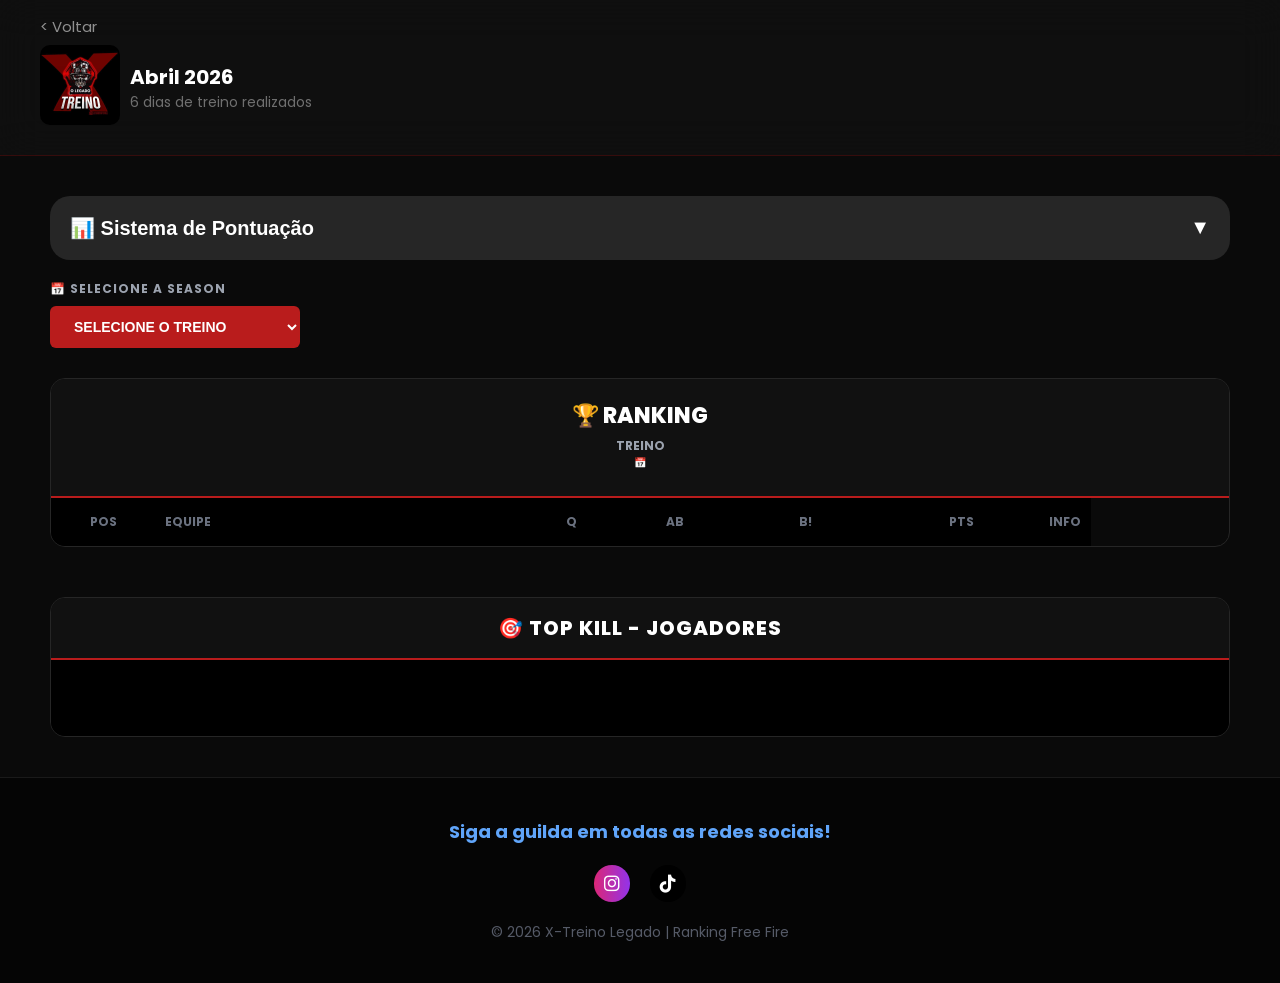
<file: assets/html/treino-Abril.html>
<!DOCTYPE html>
<html lang="pt-br">

<head>
    <meta charset="UTF-8">
    <meta name="viewport" content="width=device-width, initial-scale=1.0">
    <title>X-Treino</title>
    <link rel="stylesheet" href="../css/treino-Abril.css">
    <link rel="stylesheet" href="../css/treino-Abril.scss">

    <!--FONTE-->
    <!--FONTE-->
    <link rel="preconnect" href="https://fonts.googleapis.com">
    <link rel="preconnect" href="https://fonts.gstatic.com" crossorigin>
    <link href="https://fonts.googleapis.com/css2?family=Poppins:wght@300;400;500;700&display=swap" rel="stylesheet">
    <!--FONTE-->

    <!-- Google tag (gtag.js) -->
    <!-- <script async src="https://www.googletagmanager.com/gtag/js?id=G-SW7Q9LH3LR"></script>
    <script>
    window.dataLayer = window.dataLayer || [];
    function gtag(){dataLayer.push(arguments);}
    gtag('js', new Date());
    gtag('config', 'G-SW7Q9LH3LR');
    </script> -->
    <!-- Google tag (gtag.js) -->

    <!--Incon-->
    <link rel="stylesheet" href="https://cdnjs.cloudflare.com/ajax/libs/font-awesome/6.0.0/css/all.min.css">
    <!--Incon-->
</head>

<body>
    <header class="header">
        <div class="header_content largura-definida">
            <a href="./treinos.html" class="voltar"> < Voltar</a>
            <figure><img src="../img/Logo.jpg" alt=""></figure>
            <div class="header_content_texts">
                <h1><span>Abril</span> 2026</h1>
                <p><span>6</span> dias de treino realizados</p>
            </div>
        </div>
    </header>

    
    <main>
    
        <section class="container largura-definida">
    
            <!--SISTEMA DE PONTUAÇÃO-->
            <button class="btn-scoring-system">📊 Sistema de Pontuação <span>▼</span></button>
            <div class="scoring-system">
    
                <div class="scoring-system_pontosColocação">
                    <h1>
                        <span>
                            <svg xmlns="http://www.w3.org/2000/svg" width="24" height="24" viewBox="0 0 24 24" fill="none"
                                stroke="#EAB308" stroke-width="2" stroke-linecap="round" stroke-linejoin="round">
                                <path d="M6 9H4.5a2.5 2.5 0 0 1 0-5H6" />
                                <path d="M18 9h1.5a2.5 2.5 0 0 0 0-5H18" />
                                <path d="M4 22h16" />
                                <path d="M10 14.66V17c0 .55-.47.98-.97 1.21C7.85 18.75 7 20.24 7 22" />
                                <path d="M14 14.66V17c0 .55.47.98.97 1.21C16.15 18.75 17 20.24 17 22" />
                                <path d="M18 2H6v7a6 6 0 0 0 12 0V2Z" />
                            </svg>
                        </span>
                        Pontos por Colocação
                    </h1>
    
                    <ul>
                        <li>🥇 Booyah (1º) <span>12 pts</span></li>
                        <li>🥈 Top 2 <span>9 pts</span></li>
                        <li>🥉 Top 3 <span>8 pts</span></li>
                        <li>Top 4<span>7 pts</span></li>
                        <li>Top 5<span>6 pts</span></li>
                        <li>Top 6<span>5 pts</span></li>
                        <li>Top 7<span>4 pts</span></li>
                        <li>Top 8<span>3 pts</span></li>
                        <li>Top 9<span>2 pts</span></li>
                        <li>Top 10<span>1 pts</span></li>
                        <li>Top 11-12<span>0 pts</span></li>
                    </ul>
                </div>
    
                <div class="scoring-system_kill">
                    <h1 class="scoring-system_kill_title">Pontos por Kills</h1>
                    <div class="scoring-system_kill_kills">
                        <h2>1</h2>
                        <p>Ponto por Kill</p>
                        <p>Cada abate conta 1 ponto para o total da equipe</p>
                    </div>
    
                    <div class="scoring-system_kill_exemplo">
                        <h2>📝 Exemplo de Cálculo</h2>
                        <p>1º Lugar (Booyah): <span>12 pts</span></p>
                        <p>10 Kills: <span>10 pts</span></p>
                        <p>Total: <span>22 pts</span></p>
                    </div>
                </div>
            </div>
            <!--SISTEMA DE PONTUAÇÃO-->
    
            <!--Select-Seasons-->
            <div class="container_controls">
                <div class="select_group">
                    <label class="container_title">📅 SELECIONE A SEASON</label>
                    <select class="container_select">
                        <option value="treinoSelecionado">SELECIONE O TREINO</option>
                        <option value="treino1">TREINO 1 - 14/04/2026</option>
                        <option value="treino2">TREINO 2 - 16/04/2026</option>
                        <option value="treino3">TREINO 3 - 21/04/2026</option>
                        <option value="treino4">TREINO 4 - 23/04/2026</option>
                        <option value="treino5">TREINO 5 - 28/04/2026</option>
                        <option value="treino6">TREINO 6 - 30/04/2026</option>
                        
                    </select>
                </div>
            </div>
            <!--Select-Seasons-->
    
            <div class="table_wrapper">
    
                <!--TITLE RANKING-->
                <div class="table_header">
                    <h2>🏆 RANKING <span id="rankingSeason">Treino</span></h2>
                    <p>📅 <span id="data"></span></p>
                </div>
                <!--TITLE RANKING-->
    
    
                <table class="container_table">
                    <thead>
                        <tr>
                            <th>POS</th>
                            <th class="equipe_th">EQUIPE</th>
                            <th>Q</th>
                            <th>AB</th>
                            <th>B!</th>
                            <th>PTS</th>
                            <th>INFO</th>
                        </tr>
                    </thead>
                    <tbody class="container_table_tbody" id="tbody"></tbody>
    
                </table>
    
                <!--Desempenho Detalhado-->
                <!-- <div class="desempenhoDetalhado desativar">
                        <h2>📊 Desemprenho Detalhado - <span>TREM BALA</span></h2>
                        
                        <div class="desempenhoDetalhado_quedas">
                            <div class="desempenhoDetalhado_quedas_partida">
                                <h3>Partida <span>1</span></h3>
                                <p class="desempenhoDetalhado_quedas_partida_posição">Posição: <span>1º</span></p>
                                <p class="desempenhoDetalhado_quedas_partida_kills">Kills: <span>12</span></p>
                                <p class="desempenhoDetalhado_quedas_ptsPosição">Pts Posição: <span>12</span></p>
                                <p class="desempenhoDetalhado_quedas_ptsKills">Pts Kills: <span>12</span></p>
                                <p class="desempenhoDetalhado_quedas_total">Total: <span>24</span></p>
                            </div>
    
                            <div class="desempenhoDetalhado_quedas_partida">
                                <h3>Partida <span>1</span></h3>
                                <p class="desempenhoDetalhado_quedas_partida_posição">Posição: <span>🥇 1º</span></p>
                                <p class="desempenhoDetalhado_quedas_partida_kills">Kills: <span>12</span></p>
                                <p class="desempenhoDetalhado_quedas_ptsPosição">Pts Posição: <span>12</span></p>
                                <p class="desempenhoDetalhado_quedas_ptsKills">Pts Kills: <span>12</span></p>
                                <p class="desempenhoDetalhado_quedas_total">Total: <span>24</span></p>
                            </div>
                            <div class="desempenhoDetalhado_quedas_partida">
                                <h3>Partida <span>1</span></h3>
                                <p class="desempenhoDetalhado_quedas_partida_posição">Posição: <span>🥇 1º</span></p>
                                <p class="desempenhoDetalhado_quedas_partida_kills">Kills: <span>12</span></p>
                                <p class="desempenhoDetalhado_quedas_ptsPosição">Pts Posição: <span>12</span></p>
                                <p class="desempenhoDetalhado_quedas_ptsKills">Pts Kills: <span>12</span></p>
                                <p class="desempenhoDetalhado_quedas_total">Total: <span>24</span></p>
                            </div>
                            <div class="desempenhoDetalhado_quedas_partida">
                                <h3>Partida <span>1</span></h3>
                                <p class="desempenhoDetalhado_quedas_partida_posição">Posição: <span>🥇 1º</span></p>
                                <p class="desempenhoDetalhado_quedas_partida_kills">Kills: <span>12</span></p>
                                <p class="desempenhoDetalhado_quedas_ptsPosição">Pts Posição: <span>12</span></p>
                                <p class="desempenhoDetalhado_quedas_ptsKills">Pts Kills: <span>12</span></p>
                                <p class="desempenhoDetalhado_quedas_total">Total: <span>24</span></p>
                            </div>
                            <div class="desempenhoDetalhado_quedas_partida">
                                <h3>Partida <span>1</span></h3>
                                <p class="desempenhoDetalhado_quedas_partida_posição">Posição: <span>🥇 1º</span></p>
                                <p class="desempenhoDetalhado_quedas_partida_kills">Kills: <span>12</span></p>
                                <p class="desempenhoDetalhado_quedas_ptsPosição">Pts Posição: <span>12</span></p>
                                <p class="desempenhoDetalhado_quedas_ptsKills">Pts Kills: <span>12</span></p>
                                <p class="desempenhoDetalhado_quedas_total">Total: <span>24</span></p>
                            </div>
                            
                        </div>
    
                    </div> -->
                <!--Desempenho Detalhado-->
    
            </div>
    
    
            <!--PLAYERS RANKING-->
            <div class="top_kills_wrapper">
                <div class="top_kills_header">
                    <h2>🎯 TOP KILL - JOGADORES</h2>
                </div>
    
                <div class="top_kills_grid">
                    <div>
                        <p>111aaaaaaa</p>
                    </div>
    
                </div>

                
            </div>
            <!--PLAYERS RANKING-->
    
        </section>
    </main>


    <footer class="footer">
        <p class="footer_siga">Siga a guilda em todas as redes sociais!</p>
        <div class="links">
    
            <a href="https://www.instagram.com/lega_dooficial1?igsh=bmVueG4wdzU3eDM4" target="_blank"><i
                    class="fa-brands fa-instagram"></i></a>
            <a href="https://tiktok.com/@dieguinho916" target="_blank"><i
                    class="fa-brands fa-tiktok"></i></a>
            <!-- <a href=""><i class="fa-brands fa-whatsapp"></i></a> -->
        </div>
    
        <p class="copyright">© 2026 X-Treino Legado | Ranking Free Fire</p>
    </footer>

    <script src="../js/sistemaPontuação.js" type="module"></script>
    <script src="../js/pontuação.js" type="module"></script>
    <script src="../js/infoDetalhada.js" type="module"></script>

</body>

</html>
</file>
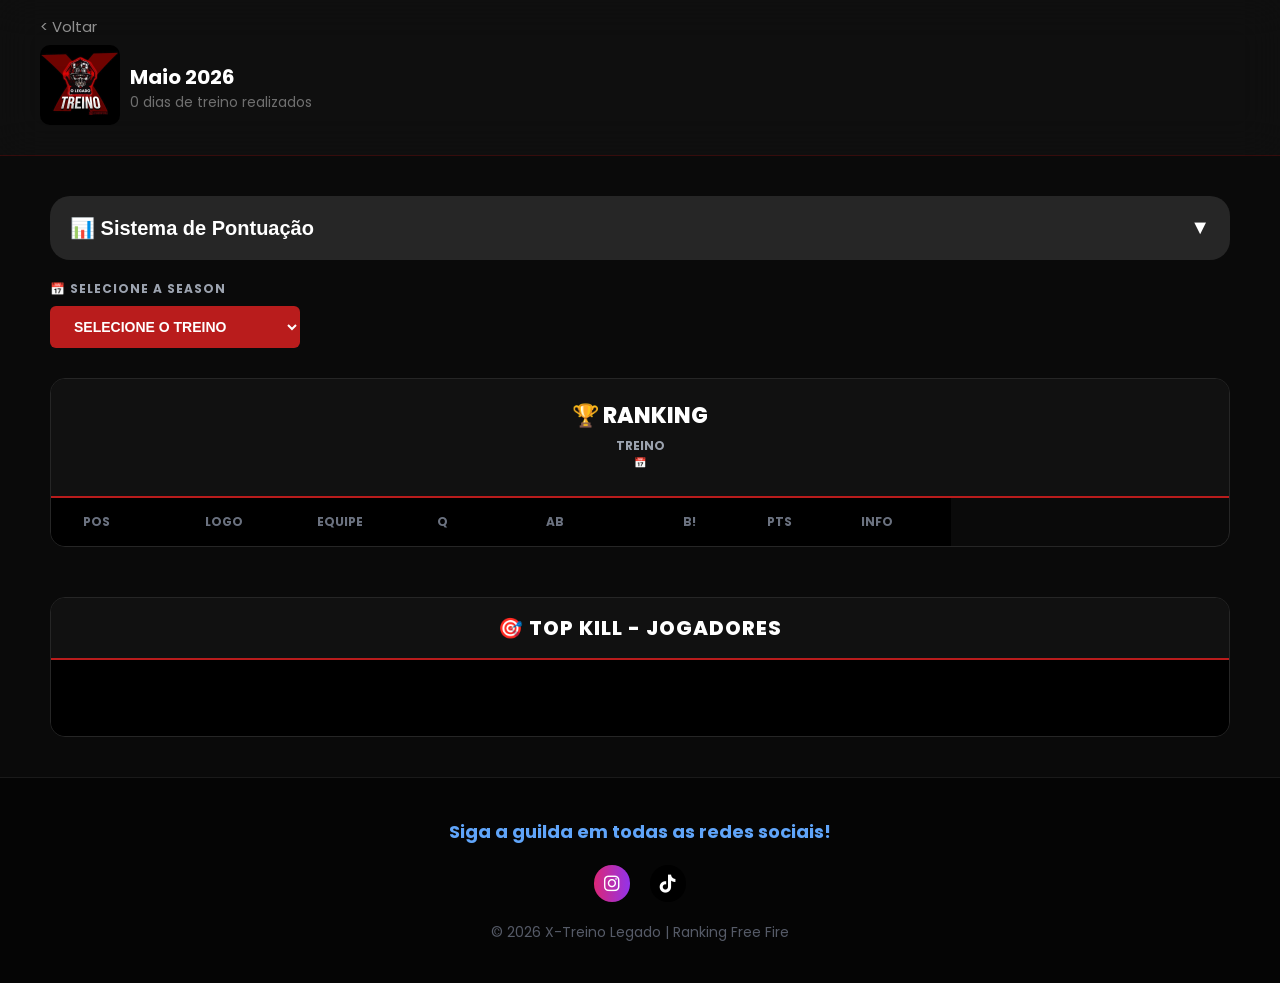
<file: assets/html/treino-maio.html>
<!DOCTYPE html>
<html lang="pt-br">

<head>
    <meta charset="UTF-8">
    <meta name="viewport" content="width=device-width, initial-scale=1.0">
    <title>X-Treino</title>
    <link rel="stylesheet" href="../css/treino-Abril.css">
    <link rel="stylesheet" href="../css/treino-Abril.scss">

    <!--FONTE-->
    <!--FONTE-->
    <link rel="preconnect" href="https://fonts.googleapis.com">
    <link rel="preconnect" href="https://fonts.gstatic.com" crossorigin>
    <link href="https://fonts.googleapis.com/css2?family=Poppins:wght@300;400;500;700&display=swap" rel="stylesheet">
    <!--FONTE-->

    <!-- Google tag (gtag.js) -->
    <!-- <script async src="https://www.googletagmanager.com/gtag/js?id=G-SW7Q9LH3LR"></script>
    <script>
    window.dataLayer = window.dataLayer || [];
    function gtag(){dataLayer.push(arguments);}
    gtag('js', new Date());
    gtag('config', 'G-SW7Q9LH3LR');
    </script> -->
    <!-- Google tag (gtag.js) -->

    <!--Incon-->
    <link rel="stylesheet" href="https://cdnjs.cloudflare.com/ajax/libs/font-awesome/6.0.0/css/all.min.css">
    <!--Incon-->
</head>

<body>
    <header class="header">
        <div class="header_content largura-definida">
            <a href="./treinos.html" class="voltar">
                < Voltar</a>
                    <figure><img src="../img/Logo.jpg" alt=""></figure>
                    <div class="header_content_texts">
                        <h1><span>Maio</span> 2026</h1>
                        <p><span>0</span> dias de treino realizados</p>
                    </div>
        </div>
    </header>


    <main>

        <section class="container largura-definida">

            <!--SISTEMA DE PONTUAÇÃO-->
            <button class="btn-scoring-system">📊 Sistema de Pontuação <span>▼</span></button>
            <div class="scoring-system">

                <div class="scoring-system_pontosColocação">
                    <h1>
                        <span>
                            <svg xmlns="http://www.w3.org/2000/svg" width="24" height="24" viewBox="0 0 24 24"
                                fill="none" stroke="#EAB308" stroke-width="2" stroke-linecap="round"
                                stroke-linejoin="round">
                                <path d="M6 9H4.5a2.5 2.5 0 0 1 0-5H6" />
                                <path d="M18 9h1.5a2.5 2.5 0 0 0 0-5H18" />
                                <path d="M4 22h16" />
                                <path d="M10 14.66V17c0 .55-.47.98-.97 1.21C7.85 18.75 7 20.24 7 22" />
                                <path d="M14 14.66V17c0 .55.47.98.97 1.21C16.15 18.75 17 20.24 17 22" />
                                <path d="M18 2H6v7a6 6 0 0 0 12 0V2Z" />
                            </svg>
                        </span>
                        Pontos por Colocação
                    </h1>

                    <ul>
                        <li>🥇 Booyah (1º) <span>12 pts</span></li>
                        <li>🥈 Top 2 <span>9 pts</span></li>
                        <li>🥉 Top 3 <span>8 pts</span></li>
                        <li>Top 4<span>7 pts</span></li>
                        <li>Top 5<span>6 pts</span></li>
                        <li>Top 6<span>5 pts</span></li>
                        <li>Top 7<span>4 pts</span></li>
                        <li>Top 8<span>3 pts</span></li>
                        <li>Top 9<span>2 pts</span></li>
                        <li>Top 10<span>1 pts</span></li>
                        <li>Top 11-12<span>0 pts</span></li>
                    </ul>
                </div>

                <div class="scoring-system_kill">
                    <h1 class="scoring-system_kill_title">Pontos por Kills</h1>
                    <div class="scoring-system_kill_kills">
                        <h2>1</h2>
                        <p>Ponto por Kill</p>
                        <p>Cada abate conta 1 ponto para o total da equipe</p>
                    </div>

                    <div class="scoring-system_kill_exemplo">
                        <h2>📝 Exemplo de Cálculo</h2>
                        <p>1º Lugar (Booyah): <span>12 pts</span></p>
                        <p>10 Kills: <span>10 pts</span></p>
                        <p>Total: <span>22 pts</span></p>
                    </div>
                </div>
            </div>
            <!--SISTEMA DE PONTUAÇÃO-->

            <!--Select-Seasons-->
            <div class="container_controls">
                <div class="select_group">
                    <label class="container_title">📅 SELECIONE A SEASON</label>
                    <select class="container_select">
                        <option value="treinoSelecionado">SELECIONE O TREINO</option>
                        <option value="treino1">TREINO 1 - 04/05/2026</option>
                    </select>
                </div>
            </div>
            <!--Select-Seasons-->

            <div class="table_wrapper">

                <!--TITLE RANKING-->
                <div class="table_header">
                    <h2>🏆 RANKING <span id="rankingSeason">Treino</span></h2>
                    <p>📅 <span id="data"></span></p>
                </div>
                <!--TITLE RANKING-->


                <table class="container_table">
                    <thead>
                        <tr>
                            <th>POS</th>
                            <th>LOGO</th>
                            <th class="equipe_th">EQUIPE</th>
                            <th>Q</th>
                            <th>AB</th>
                            <th>B!</th>
                            <th>PTS</th>
                            <th>INFO</th>
                        </tr>
                    </thead>
                    <tbody class="container_table_tbody" id="tbody"></tbody>

                </table>

            </div>


            <!--PLAYERS RANKING-->
            <div class="top_kills_wrapper">
                <div class="top_kills_header">
                    <h2>🎯 TOP KILL - JOGADORES</h2>
                </div>

                <div class="top_kills_grid">
                    <div>
                        <p>111aaaaaaa</p>
                    </div>

                </div>


            </div>
            <!--PLAYERS RANKING-->

        </section>
    </main>


    <footer class="footer">
        <p class="footer_siga">Siga a guilda em todas as redes sociais!</p>
        <div class="links">

            <a href="https://www.instagram.com/lega_dooficial1?igsh=bmVueG4wdzU3eDM4" target="_blank"><i
                    class="fa-brands fa-instagram"></i></a>
            <a href="https://tiktok.com/@dieguinho916" target="_blank"><i class="fa-brands fa-tiktok"></i></a>
            <!-- <a href=""><i class="fa-brands fa-whatsapp"></i></a> -->
        </div>

        <p class="copyright">© 2026 X-Treino Legado | Ranking Free Fire</p>
    </footer>

    <script src="../js/sistemaPontuação.js" type="module"></script>
    <script src="../js/pontuação.js" type="module"></script>
    <script src="../js/infoDetalhada.js" type="module"></script>
    <script src="../js/hallDaFamal.js" type="module"></script>

</body>

</html>
</file>
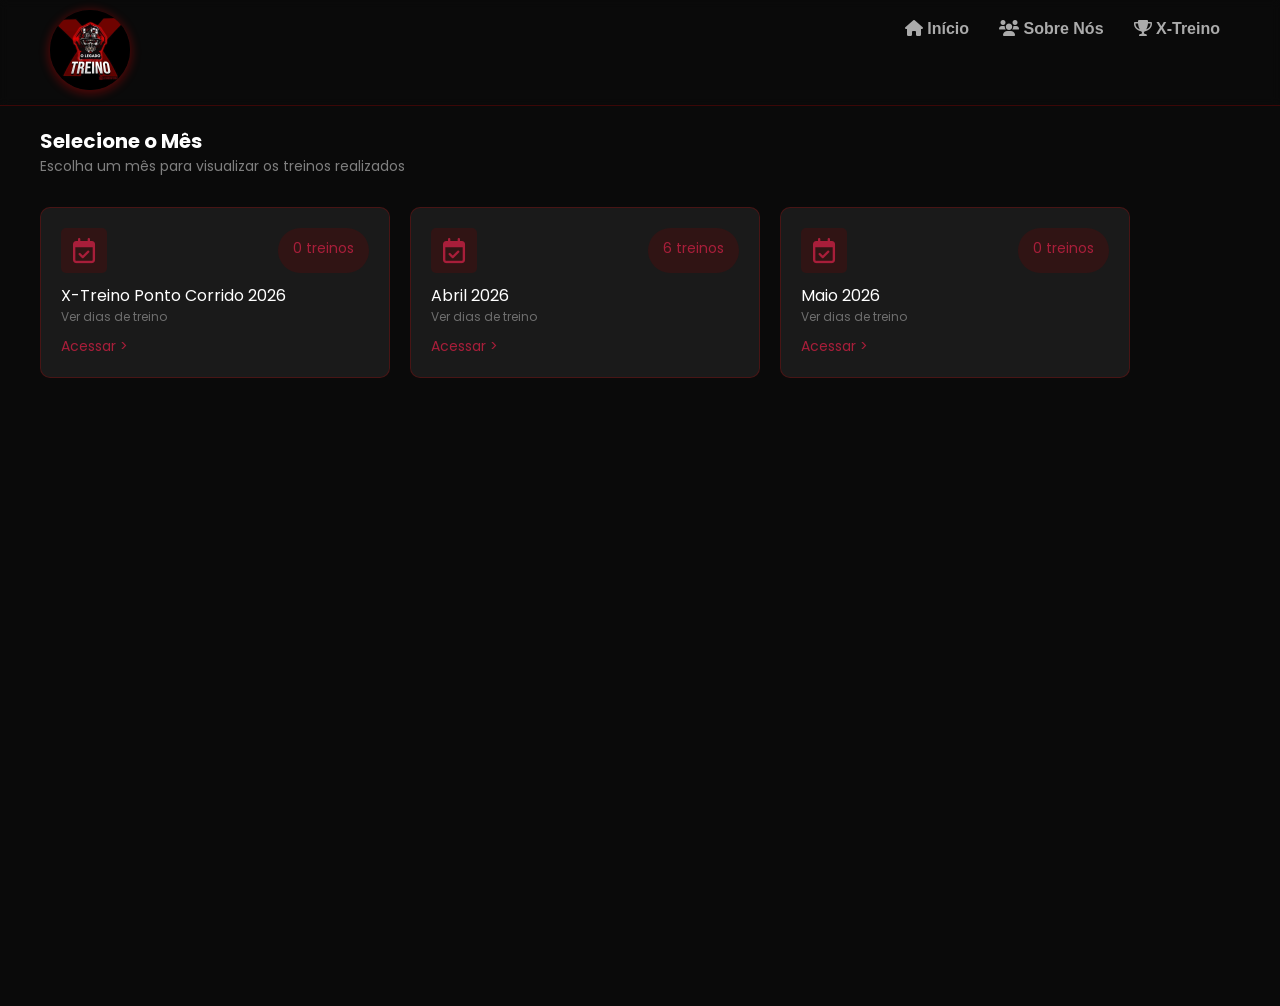
<file: assets/html/treinos.html>
<!DOCTYPE html>
<html lang="pt-br">
<head>
    <meta charset="UTF-8">
    <meta name="viewport" content="width=device-width, initial-scale=1.0">
    <title>O Legado</title>
    <link rel="stylesheet" href="../css/treinos.css">
    <link rel="stylesheet" href="../css/treinos.css">

    <!--FONTE-->
    <link rel="preconnect" href="https://fonts.googleapis.com">
    <link rel="preconnect" href="https://fonts.gstatic.com" crossorigin>
    <link href="https://fonts.googleapis.com/css2?family=Poppins:wght@300;400;500;700&display=swap" rel="stylesheet">
    <!--FONTE-->


    <!-- Google tag (gtag.js) -->
    <!-- <script async src="https://www.googletagmanager.com/gtag/js?id=G-SW7Q9LH3LR"></script>
    <script>
    window.dataLayer = window.dataLayer || [];
    function gtag(){dataLayer.push(arguments);}
    gtag('js', new Date());
    gtag('config', 'G-SW7Q9LH3LR');
    </script> -->
    <!-- Google tag (gtag.js) -->
     
    <!--Incon-->
    <link rel="stylesheet" href="https://cdnjs.cloudflare.com/ajax/libs/font-awesome/6.0.0/css/all.min.css">
    <!--Incon-->
</head>
<body>

    <header class="header">
        <nav class="header_nav largura-definida">
            <figure>
                <a href="teste.html"><img src="../img/Logo.jpg" alt="" class="img"></a>
            </figure>
            <div class="hamburger-menu">
                <input id="menu__toggle" type="checkbox" />
                <label class="menu__btn" for="menu__toggle">
                    <span></span>
                </label>
            
                <ul class="menu__box">
                    <li><a class="menu__item" href="../../index.html"><i class="fas fa-home"></i> Início</a></li>
                    <li><a class="menu__item" href="#"><i class="fas fa-users"></i> Sobre Nós</a></li>
                    <li><a class="menu__item" href="./treinos.html"><i class="fas fa-trophy"></i> X-Treino</a></li>
                </ul>
            </div>
        </nav>
    </header>


    <!-- <header class="header">
        <div class="header_content largura-definida">
            <figure><img src="assets/img/Logo.jpg" alt=""></figure>
            <div class="header_content_texts">
                <h1>Ranking de Treinos</h1>
                <p>Sistema de Estatísticas e Classificações</p>
            </div>
        </div>
    </header> -->

    <main>
        <section class="container largura-definida">
            <h2>Selecione o Mês</h2>
            <p>Escolha um mês para visualizar os treinos realizados</p>

            <div class="container_divsDates">

                <div class="container_divsDates_divDate">
                    <div class="container_divsDates_divDate_icon">
                        <i class="fa-regular fa-calendar-check"></i>
                        <p><span>0</span> treinos</p>
                    </div>
                    <p>X-Treino Ponto Corrido 2026</p>
                    <p>Ver dias de treino</p>
                    <a href="../html/xtreinoPontoCorrrido.html" data-value="maio">Acessar <span>></span></a>
                </div>

                
                <div class="container_divsDates_divDate">
                    <div class="container_divsDates_divDate_icon">
                            <i class="fa-regular fa-calendar-check"></i>
                            <p><span>6</span> treinos</p>
                    </div>
                    <p>Abril 2026</p>
                    <p>Ver dias de treino</p>
                    <a href="../html/treino-Abril.html" data-value="abril">Acessar <span>></span></a>
                </div>

                <div class="container_divsDates_divDate">
                    <div class="container_divsDates_divDate_icon">
                        <i class="fa-regular fa-calendar-check"></i>
                        <p><span>0</span> treinos</p>
                    </div>
                    <p>Maio 2026</p>
                    <p>Ver dias de treino</p>
                    <a href="../html/treino-maio.html" data-value="maio">Acessar <span>></span></a>
                </div>

                

                
                

            </div>

        </section>
        
    </main>
    

    <script src="../js/selecionarMes.js"></script>
</body>
</html>
</file>
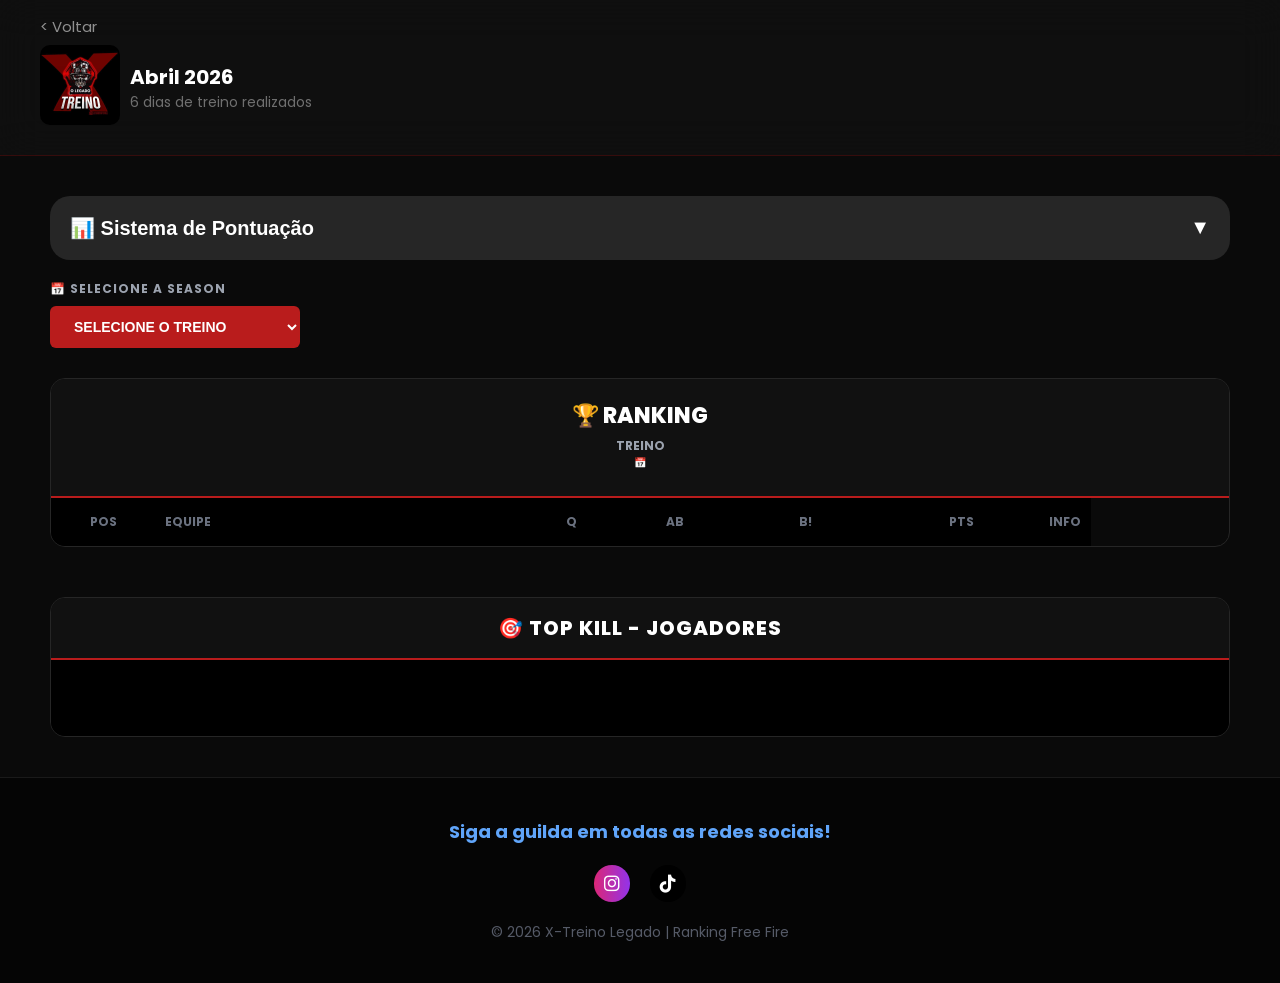
<file: assets/html/treinosMés.html>
<!DOCTYPE html>
<html lang="pt-br">

<head>
    <meta charset="UTF-8">
    <meta name="viewport" content="width=device-width, initial-scale=1.0">
    <title>X-Treino</title>
    <link rel="stylesheet" href="../css/treinosMés.scss">
    <link rel="stylesheet" href="../css/treinosMés.css">

    <!--FONTE-->
    <!--FONTE-->
    <link rel="preconnect" href="https://fonts.googleapis.com">
    <link rel="preconnect" href="https://fonts.gstatic.com" crossorigin>
    <link href="https://fonts.googleapis.com/css2?family=Poppins:wght@300;400;500;700&display=swap" rel="stylesheet">
    <!--FONTE-->

    <!-- Google tag (gtag.js) -->
    <script async src="https://www.googletagmanager.com/gtag/js?id=G-SW7Q9LH3LR"></script>
    <script>
    window.dataLayer = window.dataLayer || [];
    function gtag(){dataLayer.push(arguments);}
    gtag('js', new Date());
    gtag('config', 'G-SW7Q9LH3LR');
    </script>
    <!-- Google tag (gtag.js) -->

    <!--Incon-->
    <link rel="stylesheet" href="https://cdnjs.cloudflare.com/ajax/libs/font-awesome/6.0.0/css/all.min.css">
    <!--Incon-->
</head>

<body>
    <header class="header">
        <div class="header_content largura-definida">
            <a href="../../index.html" class="voltar"> < Voltar</a>
            <figure><img src="../img/Logo.jpg" alt=""></figure>
            <div class="header_content_texts">
                <h1><span>Abril</span> 2026</h1>
                <p><span>6</span> dias de treino realizados</p>
            </div>
        </div>
    </header>

    
    <main>
    
        <section class="container largura-definida">
    
            <!--SISTEMA DE PONTUAÇÃO-->
            <button class="btn-scoring-system">📊 Sistema de Pontuação <span>▼</span></button>
            <div class="scoring-system">
    
                <div class="scoring-system_pontosColocação">
                    <h1>
                        <span>
                            <svg xmlns="http://www.w3.org/2000/svg" width="24" height="24" viewBox="0 0 24 24" fill="none"
                                stroke="#EAB308" stroke-width="2" stroke-linecap="round" stroke-linejoin="round">
                                <path d="M6 9H4.5a2.5 2.5 0 0 1 0-5H6" />
                                <path d="M18 9h1.5a2.5 2.5 0 0 0 0-5H18" />
                                <path d="M4 22h16" />
                                <path d="M10 14.66V17c0 .55-.47.98-.97 1.21C7.85 18.75 7 20.24 7 22" />
                                <path d="M14 14.66V17c0 .55.47.98.97 1.21C16.15 18.75 17 20.24 17 22" />
                                <path d="M18 2H6v7a6 6 0 0 0 12 0V2Z" />
                            </svg>
                        </span>
                        Pontos por Colocação
                    </h1>
    
                    <ul>
                        <li>🥇 Booyah (1º) <span>12 pts</span></li>
                        <li>🥈 Top 2 <span>9 pts</span></li>
                        <li>🥉 Top 3 <span>8 pts</span></li>
                        <li>Top 4<span>7 pts</span></li>
                        <li>Top 5<span>6 pts</span></li>
                        <li>Top 6<span>5 pts</span></li>
                        <li>Top 7<span>4 pts</span></li>
                        <li>Top 8<span>3 pts</span></li>
                        <li>Top 9<span>2 pts</span></li>
                        <li>Top 10<span>1 pts</span></li>
                        <li>Top 11-12<span>0 pts</span></li>
                    </ul>
                </div>
    
                <div class="scoring-system_kill">
                    <h1 class="scoring-system_kill_title">Pontos por Kills</h1>
                    <div class="scoring-system_kill_kills">
                        <h2>1</h2>
                        <p>Ponto por Kill</p>
                        <p>Cada abate conta 1 ponto para o total da equipe</p>
                    </div>
    
                    <div class="scoring-system_kill_exemplo">
                        <h2>📝 Exemplo de Cálculo</h2>
                        <p>1º Lugar (Booyah): <span>12 pts</span></p>
                        <p>10 Kills: <span>10 pts</span></p>
                        <p>Total: <span>22 pts</span></p>
                    </div>
                </div>
            </div>
            <!--SISTEMA DE PONTUAÇÃO-->
    
            <!--Select-Seasons-->
            <div class="container_controls">
                <div class="select_group">
                    <label class="container_title">📅 SELECIONE A SEASON</label>
                    <select class="container_select">
                        <option value="treinoSelecionado">SELECIONE O TREINO</option>
                        <option value="treino1">TREINO 1 - 14/04/2026</option>
                        <option value="treino2">TREINO 2 - 16/04/2026</option>
                        <option value="treino3">TREINO 3 - 21/04/2026</option>
                        <option value="treino4">TREINO 4 - 23/04/2026</option>
                        <option value="treino5">TREINO 5 - 28/04/2026</option>
                        <option value="treino6">TREINO 6 - 30/04/2026</option>
                        
                    </select>
                </div>
            </div>
            <!--Select-Seasons-->
    
            <div class="table_wrapper">
    
                <!--TITLE RANKING-->
                <div class="table_header">
                    <h2>🏆 RANKING <span id="rankingSeason">Treino</span></h2>
                    <p>📅 <span id="data"></span></p>
                </div>
                <!--TITLE RANKING-->
    
    
                <table class="container_table">
                    <thead>
                        <tr>
                            <th>POS</th>
                            <th class="equipe_th">EQUIPE</th>
                            <th>Q</th>
                            <th>AB</th>
                            <th>B!</th>
                            <th>PTS</th>
                            <th>INFO</th>
                        </tr>
                    </thead>
                    <tbody class="container_table_tbody" id="tbody"></tbody>
    
                </table>
    
                <!--Desempenho Detalhado-->
                <!-- <div class="desempenhoDetalhado desativar">
                        <h2>📊 Desemprenho Detalhado - <span>TREM BALA</span></h2>
                        
                        <div class="desempenhoDetalhado_quedas">
                            <div class="desempenhoDetalhado_quedas_partida">
                                <h3>Partida <span>1</span></h3>
                                <p class="desempenhoDetalhado_quedas_partida_posição">Posição: <span>1º</span></p>
                                <p class="desempenhoDetalhado_quedas_partida_kills">Kills: <span>12</span></p>
                                <p class="desempenhoDetalhado_quedas_ptsPosição">Pts Posição: <span>12</span></p>
                                <p class="desempenhoDetalhado_quedas_ptsKills">Pts Kills: <span>12</span></p>
                                <p class="desempenhoDetalhado_quedas_total">Total: <span>24</span></p>
                            </div>
    
                            <div class="desempenhoDetalhado_quedas_partida">
                                <h3>Partida <span>1</span></h3>
                                <p class="desempenhoDetalhado_quedas_partida_posição">Posição: <span>🥇 1º</span></p>
                                <p class="desempenhoDetalhado_quedas_partida_kills">Kills: <span>12</span></p>
                                <p class="desempenhoDetalhado_quedas_ptsPosição">Pts Posição: <span>12</span></p>
                                <p class="desempenhoDetalhado_quedas_ptsKills">Pts Kills: <span>12</span></p>
                                <p class="desempenhoDetalhado_quedas_total">Total: <span>24</span></p>
                            </div>
                            <div class="desempenhoDetalhado_quedas_partida">
                                <h3>Partida <span>1</span></h3>
                                <p class="desempenhoDetalhado_quedas_partida_posição">Posição: <span>🥇 1º</span></p>
                                <p class="desempenhoDetalhado_quedas_partida_kills">Kills: <span>12</span></p>
                                <p class="desempenhoDetalhado_quedas_ptsPosição">Pts Posição: <span>12</span></p>
                                <p class="desempenhoDetalhado_quedas_ptsKills">Pts Kills: <span>12</span></p>
                                <p class="desempenhoDetalhado_quedas_total">Total: <span>24</span></p>
                            </div>
                            <div class="desempenhoDetalhado_quedas_partida">
                                <h3>Partida <span>1</span></h3>
                                <p class="desempenhoDetalhado_quedas_partida_posição">Posição: <span>🥇 1º</span></p>
                                <p class="desempenhoDetalhado_quedas_partida_kills">Kills: <span>12</span></p>
                                <p class="desempenhoDetalhado_quedas_ptsPosição">Pts Posição: <span>12</span></p>
                                <p class="desempenhoDetalhado_quedas_ptsKills">Pts Kills: <span>12</span></p>
                                <p class="desempenhoDetalhado_quedas_total">Total: <span>24</span></p>
                            </div>
                            <div class="desempenhoDetalhado_quedas_partida">
                                <h3>Partida <span>1</span></h3>
                                <p class="desempenhoDetalhado_quedas_partida_posição">Posição: <span>🥇 1º</span></p>
                                <p class="desempenhoDetalhado_quedas_partida_kills">Kills: <span>12</span></p>
                                <p class="desempenhoDetalhado_quedas_ptsPosição">Pts Posição: <span>12</span></p>
                                <p class="desempenhoDetalhado_quedas_ptsKills">Pts Kills: <span>12</span></p>
                                <p class="desempenhoDetalhado_quedas_total">Total: <span>24</span></p>
                            </div>
                            
                        </div>
    
                    </div> -->
                <!--Desempenho Detalhado-->
    
            </div>
    
    
            <!--PLAYERS RANKING-->
            <div class="top_kills_wrapper">
                <div class="top_kills_header">
                    <h2>🎯 TOP KILL - JOGADORES</h2>
                </div>
    
                <div class="top_kills_grid">
                    <div>
                        <p>111aaaaaaa</p>
                    </div>
    
                </div>

                
            </div>
            <!--PLAYERS RANKING-->
    
        </section>
    </main>


    <footer class="footer">
        <p class="footer_siga">Siga a guilda em todas as redes sociais!</p>
        <div class="links">
    
            <a href="https://www.instagram.com/lega_dooficial1?igsh=bmVueG4wdzU3eDM4" target="_blank"><i
                    class="fa-brands fa-instagram"></i></a>
            <a href="https://tiktok.com/@dieguinho916" target="_blank"><i
                    class="fa-brands fa-tiktok"></i></a>
            <!-- <a href=""><i class="fa-brands fa-whatsapp"></i></a> -->
        </div>
    
        <p class="copyright">© 2026 X-Treino Legado | Ranking Free Fire</p>
    </footer>

    <script src="../js/sistemaPontuação.js" type="module"></script>
    <script src="../js/pontuação.js" type="module"></script>
    <script src="../js/infoDetalhada.js" type="module"></script>

</body>

</html>
</file>
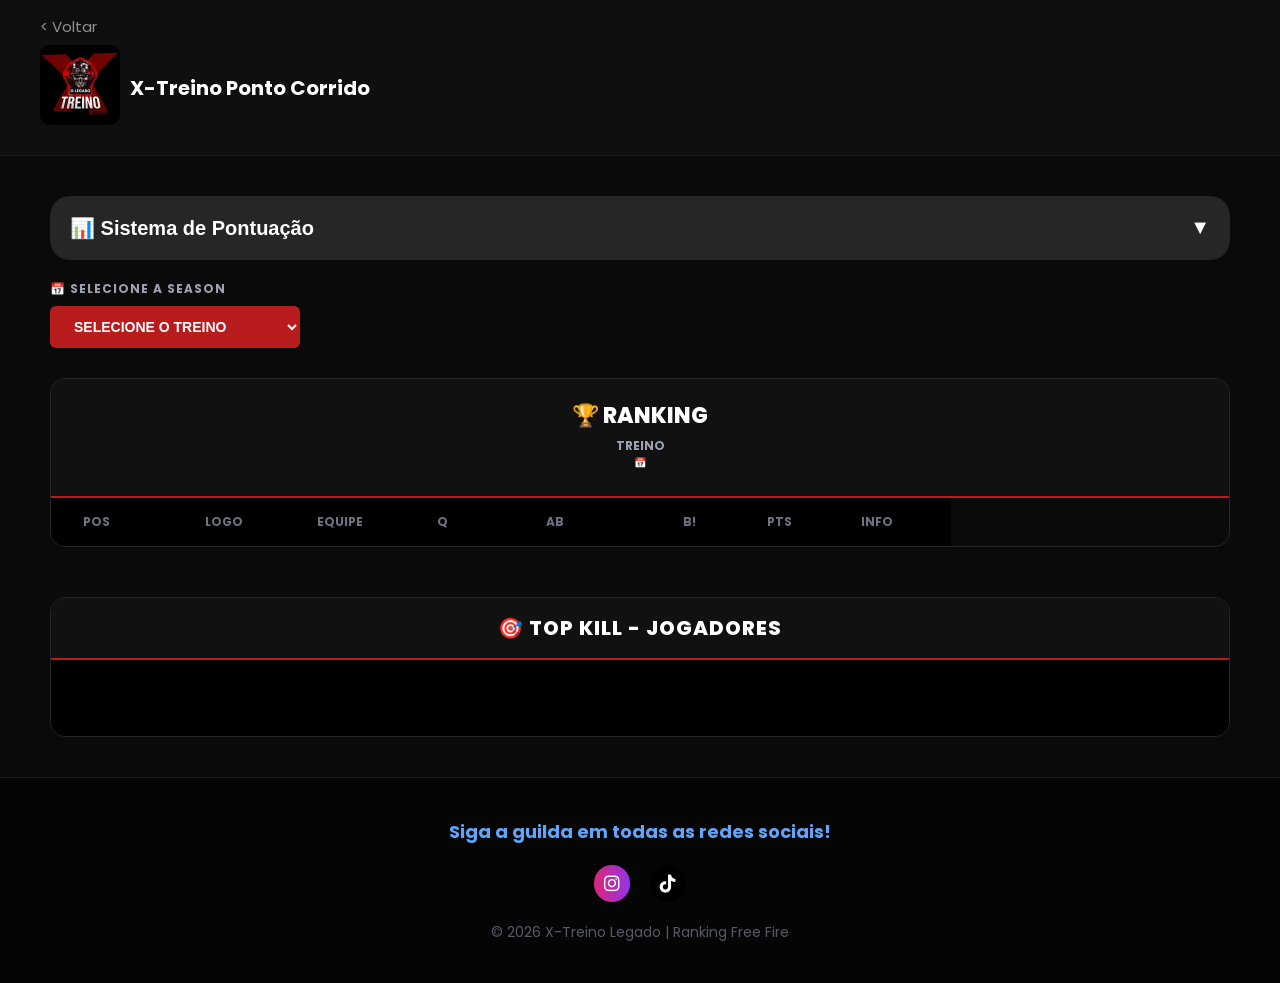
<file: assets/html/xtreinoPontoCorrrido.html>
<!DOCTYPE html>
<html lang="pt-br">

<head>
    <meta charset="UTF-8">
    <meta name="viewport" content="width=device-width, initial-scale=1.0">
    <title>X-Treino Ponto Corrido</title>
    <link rel="stylesheet" href="../css/treino-Abril.css">
    <link rel="stylesheet" href="../css/treino-Abril.scss">

    <!--FONTE-->
    <!--FONTE-->
    <link rel="preconnect" href="https://fonts.googleapis.com">
    <link rel="preconnect" href="https://fonts.gstatic.com" crossorigin>
    <link href="https://fonts.googleapis.com/css2?family=Poppins:wght@300;400;500;700&display=swap" rel="stylesheet">
    <!--FONTE-->

    <!-- Google tag (gtag.js) -->
    <!-- <script async src="https://www.googletagmanager.com/gtag/js?id=G-SW7Q9LH3LR"></script>
    <script>
    window.dataLayer = window.dataLayer || [];
    function gtag(){dataLayer.push(arguments);}
    gtag('js', new Date());
    gtag('config', 'G-SW7Q9LH3LR');
    </script> -->
    <!-- Google tag (gtag.js) -->

    <!--Incon-->
    <link rel="stylesheet" href="https://cdnjs.cloudflare.com/ajax/libs/font-awesome/6.0.0/css/all.min.css">
    <!--Incon-->
</head>

<body>
    <header class="header">
        <div class="header_content largura-definida">
            <a href="./treinos.html" class="voltar">
                < Voltar</a>
                    <figure><img src="../img/Logo.jpg" alt=""></figure>
                    <div class="header_content_texts">
                        <h1>X-Treino Ponto Corrido</h1>
                    </div>
        </div>
    </header>


    <main>

        <section class="container largura-definida">

            <!--SISTEMA DE PONTUAÇÃO-->
            <button class="btn-scoring-system">📊 Sistema de Pontuação <span>▼</span></button>
            <div class="scoring-system">

                <div class="scoring-system_pontosColocação">
                    <h1>
                        <span>
                            <svg xmlns="http://www.w3.org/2000/svg" width="24" height="24" viewBox="0 0 24 24"
                                fill="none" stroke="#EAB308" stroke-width="2" stroke-linecap="round"
                                stroke-linejoin="round">
                                <path d="M6 9H4.5a2.5 2.5 0 0 1 0-5H6" />
                                <path d="M18 9h1.5a2.5 2.5 0 0 0 0-5H18" />
                                <path d="M4 22h16" />
                                <path d="M10 14.66V17c0 .55-.47.98-.97 1.21C7.85 18.75 7 20.24 7 22" />
                                <path d="M14 14.66V17c0 .55.47.98.97 1.21C16.15 18.75 17 20.24 17 22" />
                                <path d="M18 2H6v7a6 6 0 0 0 12 0V2Z" />
                            </svg>
                        </span>
                        Pontos por Colocação
                    </h1>

                    <ul>
                        <li>🥇 Booyah (1º) <span>12 pts</span></li>
                        <li>🥈 Top 2 <span>9 pts</span></li>
                        <li>🥉 Top 3 <span>8 pts</span></li>
                        <li>Top 4<span>7 pts</span></li>
                        <li>Top 5<span>6 pts</span></li>
                        <li>Top 6<span>5 pts</span></li>
                        <li>Top 7<span>4 pts</span></li>
                        <li>Top 8<span>3 pts</span></li>
                        <li>Top 9<span>2 pts</span></li>
                        <li>Top 10<span>1 pts</span></li>
                        <li>Top 11-12<span>0 pts</span></li>
                    </ul>
                </div>

                <div class="scoring-system_kill">
                    <h1 class="scoring-system_kill_title">Pontos por Kills</h1>
                    <div class="scoring-system_kill_kills">
                        <h2>1</h2>
                        <p>Ponto por Kill</p>
                        <p>Cada abate conta 1 ponto para o total da equipe</p>
                    </div>

                    <div class="scoring-system_kill_exemplo">
                        <h2>📝 Exemplo de Cálculo</h2>
                        <p>1º Lugar (Booyah): <span>12 pts</span></p>
                        <p>10 Kills: <span>10 pts</span></p>
                        <p>Total: <span>22 pts</span></p>
                    </div>
                </div>
            </div>
            <!--SISTEMA DE PONTUAÇÃO-->

            <!--Select-Seasons-->
            <div class="container_controls">
                <div class="select_group">
                    <label class="container_title">📅 SELECIONE A SEASON</label>
                    <select class="container_select">
                        <option value="treinoSelecionado">SELECIONE O TREINO</option>
                    </select>
                </div>
            </div>
            <!--Select-Seasons-->

            <div class="table_wrapper">

                <!--TITLE RANKING-->
                <div class="table_header">
                    <h2>🏆 RANKING <span id="rankingSeason">Treino</span></h2>
                    <p>📅 <span id="data"></span></p>
                </div>
                <!--TITLE RANKING-->


                <table class="container_table">
                    <thead>
                        <tr>
                            <th>POS</th>
                            <th>LOGO</th>
                            <th class="equipe_th">EQUIPE</th>
                            <th>Q</th>
                            <th>AB</th>
                            <th>B!</th>
                            <th>PTS</th>
                            <th>INFO</th>
                        </tr>
                    </thead>
                    <tbody class="container_table_tbody" id="tbody"></tbody>

                </table>

            </div>


            <!--PLAYERS RANKING-->
            <div class="top_kills_wrapper">
                <div class="top_kills_header">
                    <h2>🎯 TOP KILL - JOGADORES</h2>
                </div>

                <div class="top_kills_grid">
                    <div>
                        <p>111aaaaaaa</p>
                    </div>

                </div>


            </div>
            <!--PLAYERS RANKING-->

        </section>
    </main>


    <footer class="footer">
        <p class="footer_siga">Siga a guilda em todas as redes sociais!</p>
        <div class="links">

            <a href="https://www.instagram.com/lega_dooficial1?igsh=bmVueG4wdzU3eDM4" target="_blank"><i
                    class="fa-brands fa-instagram"></i></a>
            <a href="https://tiktok.com/@dieguinho916" target="_blank"><i class="fa-brands fa-tiktok"></i></a>
            <!-- <a href=""><i class="fa-brands fa-whatsapp"></i></a> -->
        </div>

        <p class="copyright">© 2026 X-Treino Legado | Ranking Free Fire</p>
    </footer>

    <script src="../js/sistemaPontuação.js" type="module"></script>
    <script src="../js/pontuação.js" type="module"></script>
    <script src="../js/infoDetalhada.js" type="module"></script>
    <script src="../js/hallDaFamal.js" type="module"></script>

</body>

</html>
</file>
<file: assets/css/treino-Abril.css>
@charset "UTF-8";
* {
  padding: 0;
  margin: 0;
  box-sizing: border-box;
}

html {
  font-size: 62.5%;
  min-height: 100%;
}

body {
  font-family: "Poppins", sans-serif;
  min-height: 100dvh;
  background-color: #0F0F0F;
}

.largura-definida {
  max-width: 120rem;
  margin: 0 auto;
}

.header {
  background-color: transparent;
  padding: 4.5rem 2.5rem 2.5rem 2.5rem;
  border-bottom: 1px solid rgba(255, 0, 0, 0.164);
  position: sticky;
  top: 0;
  backdrop-filter: blur(2rem);
  z-index: 99;
}

.header_content {
  display: flex;
  position: relative;
}

.voltar {
  position: absolute;
  top: -3rem;
  text-decoration: none;
  color: rgba(255, 255, 255, 0.541);
  font-size: 1.5em;
  transition: all 0.2s ease-in-out;
}

.voltar:hover {
  transform: scale(1.1);
}

.header_content figure img {
  width: 100%;
  border-radius: 1rem;
}

.header_content figure {
  width: 8rem;
}

.header_content_texts {
  display: flex;
  flex-direction: column;
  justify-content: center;
  margin-left: 1rem;
}

.header_content_texts h1 {
  font-size: 2em;
  color: white;
}

.header_content_texts p {
  color: rgba(255, 255, 255, 0.404);
  font-size: 1.4em;
}

main {
  background-color: #0A0A0A;
}

.container {
  padding: 4rem 1rem;
}
.container .btn-scoring-system {
  background-color: #262626;
  border: none;
  padding: 2rem;
  width: 100%;
  color: white;
  font-size: 2em;
  text-align: left;
  font-weight: bold;
  display: flex;
  justify-content: space-between;
  border-radius: 2rem;
  transition: all 0.3s ease-in-out;
}
.container .grau180 {
  transform: rotate(180deg);
  transition: all 0.3s ease-in-out;
}
.container .juntar {
  border-radius: 2rem 2rem 0 0;
}
.container .btn-scoring-system:hover {
  background-color: #333333;
  cursor: pointer;
}
.container .ativo {
  transition: all 0.3s ease-in-out;
  padding: 2rem;
  border: 1px solid #444;
  height: auto !important;
}
.container .scoring-system {
  background: linear-gradient(to bottom right, #0f172a, #000000);
  display: flex;
  justify-content: space-between;
  gap: 2rem;
  border-radius: 0 0 2rem 2rem;
  margin-bottom: 2rem;
  height: 0;
  overflow: hidden;
  transition: all 0.3s ease-in-out;
}
.container .scoring-system .scoring-system_pontosColocação {
  flex: 1;
}
.container .scoring-system .scoring-system_pontosColocação h1 {
  color: #FACC15;
  font-size: 2.2em;
  margin-bottom: 2rem;
}
.container .scoring-system .scoring-system_pontosColocação > ul {
  list-style: none;
}
.container .scoring-system .scoring-system_pontosColocação > ul > li {
  display: flex;
  justify-content: space-between;
  background-color: #111827;
  color: white;
  font-size: 1.8em;
  font-weight: bold;
  padding: 1rem;
  margin-bottom: 0.5rem;
  border-radius: 1rem;
  border: 1px solid rgba(255, 255, 255, 0.05);
}
.container .scoring-system .scoring-system_pontosColocação > ul > li > span {
  color: #FACC15;
  font-size: 2.2rem;
}
.container .scoring-system .scoring-system_kill {
  flex: 1;
}
.container .scoring-system .scoring-system_kill .scoring-system_kill_title {
  color: #b91c1c;
  font-size: 2em;
  margin-bottom: 1rem;
}
.container .scoring-system .scoring-system_kill .scoring-system_kill_kills {
  background-color: #111;
  border: 1px solid #333;
  padding: 3rem;
  text-align: center;
  border-radius: 2rem;
}
.container .scoring-system .scoring-system_kill .scoring-system_kill_kills h2 {
  color: #ef4444;
  font-weight: bolder;
  font-size: 4em;
}
.container .scoring-system .scoring-system_kill .scoring-system_kill_kills p:nth-child(2) {
  color: white;
  font-size: 2em;
  font-weight: bold;
  margin-bottom: 1rem;
}
.container .scoring-system .scoring-system_kill .scoring-system_kill_kills p:nth-child(3) {
  font-size: 1.6em;
  color: rgba(255, 255, 255, 0.4);
}
.container .scoring-system .scoring-system_kill_exemplo {
  background-color: #111;
  border: 1px solid #333;
  padding: 2rem;
  border-radius: 2rem;
  margin-top: 2rem;
}
.container .scoring-system .scoring-system_kill_exemplo h2 {
  color: white;
  font-size: 2em;
  font-weight: bolder;
}
.container .scoring-system .scoring-system_kill_exemplo p:nth-child(2),
.container .scoring-system .scoring-system_kill_exemplo p:nth-child(3) {
  color: rgba(255, 255, 255, 0.4);
  font-size: 1.6em;
  display: flex;
  justify-content: space-between;
  margin-top: 1rem;
}
.container .scoring-system .scoring-system_kill_exemplo p:nth-child(2) > span,
.container .scoring-system .scoring-system_kill_exemplo p:nth-child(3) > span {
  color: white;
  font-weight: bold;
  font-size: 1.6rem;
}
.container .scoring-system .scoring-system_kill_exemplo p:nth-child(4) {
  color: #ef4444;
  border-top: 1px solid #333;
  font-size: 1.8em;
  margin-top: 1rem;
  display: flex;
  justify-content: space-between;
}
.container .scoring-system .scoring-system_kill_exemplo p:nth-child(4) > span {
  font-size: 2rem;
  font-weight: bold;
}
.container .container_controls {
  margin-bottom: 3rem;
}
.container .container_controls .select_group {
  display: flex;
  flex-direction: column;
  gap: 0.8rem;
  margin-top: 2rem;
}
.container .container_controls .container_title {
  color: #9CA3AF;
  font-size: 1.2rem;
  text-transform: uppercase;
  font-weight: bold;
  letter-spacing: 0.1rem;
}
.container .container_controls .container_select {
  background-color: #b91c1c;
  border: none;
  color: white;
  font-size: 1.4rem;
  font-weight: bold;
  padding: 1.2rem 2rem;
  border-radius: 0.6rem;
  cursor: pointer;
  outline: none;
  width: 25rem;
}
.container {
  /* --- TABELA --- */
}
.container .table_wrapper {
  background-color: #0a0a0a;
  border-radius: 1.5rem;
  overflow: hidden;
  border: 1px solid #262626;
}
.container .table_wrapper .table_header {
  background-color: #111;
  text-align: center;
  padding: 2rem;
  border-bottom: 2px solid #b91c1c;
}
.container .table_wrapper .table_header h2 {
  font-size: 2.2rem;
  color: white;
  font-weight: 800;
  text-transform: uppercase;
}
.container .table_wrapper .table_header span {
  display: block;
  color: #9CA3AF;
  font-size: 1.2rem;
  margin-top: 0.5rem;
  font-weight: bold;
}
.container .table_wrapper .container_table {
  border-collapse: collapse;
  display: block;
}
.container .table_wrapper .container_table thead {
  background-color: #000;
  color: #6B7280;
}
.container .table_wrapper .container_table th {
  padding: 1.5rem 1rem;
  font-size: 1.2rem;
  font-weight: bold;
  text-align: center;
}
.container .table_wrapper .equipe_th {
  text-align: left !important;
}
.container .table_wrapper .container_table tbody tr {
  border-bottom: 1px solid #1a1a1a;
  background-color: #0a0a0a;
  transition: 0.2s;
}
.container .table_wrapper .container_table tbody tr:hover {
  background-color: #141414;
}
.container .table_wrapper .container_table th:nth-child(1),
.container .table_wrapper .container_table td:nth-child(1) {
  width: 10%;
}
.container .table_wrapper .container_table th:nth-child(3),
.container .table_wrapper .container_table td:nth-child(3) {
  width: 10%;
}
.container .table_wrapper .container_table th:nth-child(4),
.container .table_wrapper .container_table td:nth-child(4) {
  width: 10%;
}
.container .table_wrapper .container_table th:nth-child(5),
.container .table_wrapper .container_table td:nth-child(5) {
  width: 15%;
}
.container .table_wrapper .container_table th:nth-child(6),
.container .table_wrapper .container_table td:nth-child(6) {
  width: 15%;
}
.container .table_wrapper .container_table th:nth-child(7),
.container .table_wrapper .container_table td:nth-child(7) {
  width: 5%;
}
.container .table_wrapper .container_table td > button {
  background-color: #262626;
  border: 1px solid #444;
  color: white;
  text-align: center;
  padding: 0.3rem 0.7rem;
  border-radius: 0.5rem;
  transition: all 0.3s ease-in-out;
}
.container .table_wrapper .container_table td > button:hover {
  cursor: pointer;
  background-color: #b91c1c;
  border-color: #b91c1c;
  transform: scale(1.1);
}
.container .table_wrapper .container_table td {
  padding: 1.5rem 1rem;
  text-align: center;
  font-size: 1.4rem;
  color: white;
}
.container .table_wrapper .posicao p {
  background-color: #262626;
  width: 3.5rem;
  height: 3.5rem;
  margin: 0 auto;
  display: flex;
  align-items: center;
  justify-content: center;
  border-radius: 0.8rem;
  color: white;
  font-weight: bold;
}
.container .table_wrapper .container_table tbody tr:nth-child(1) .posicao p {
  background-color: #EAB308;
}
.container .table_wrapper .container_table tbody tr:nth-child(2) .posicao p {
  background-color: #9CA3AF;
}
.container .table_wrapper .container_table tbody tr:nth-child(3) .posicao p {
  background-color: #EA580C;
}
.container .table_wrapper .equipe {
  display: flex;
  align-items: center;
  gap: 1.5rem;
  text-align: left !important;
  font-weight: bold;
  color: white;
  font-size: 1.4rem;
  text-transform: uppercase;
}
.container .table_wrapper .equipe_logo img {
  width: 4rem;
  height: 4rem;
  border-radius: 50%;
  -o-object-fit: cover;
     object-fit: cover;
}
.container .table_wrapper .quedas {
  color: #9CA3AF;
}
.container .table_wrapper .abates {
  color: #ef4444;
  font-weight: bold;
}
.container .table_wrapper .vitoria p {
  width: 3rem;
  height: 3rem;
  display: flex;
  align-items: center;
  justify-content: center;
  border-radius: 50%;
  color: white;
  margin: 0 auto;
  font-weight: bold;
  font-size: 1.2rem;
  background-color: #1a1a1a;
}
.container .table_wrapper .booay p {
  background: #b91c1c;
}
.container .table_wrapper .pts {
  color: white;
  font-weight: bold;
  font-size: 1.8em !important;
}
.container .table_wrapper .desempenhoDetalhado {
  background-color: #050505;
  overflow: hidden;
}
.container .table_wrapper .desativar {
  height: 0 !important;
  padding: 0 !important;
}
.container .table_wrapper .desempenhoDetalhado h2 {
  color: #ef4444;
  font-size: 1.8em;
  font-weight: bolder;
}
.container .table_wrapper .desempenhoDetalhado > h2 > span {
  color: white;
  text-transform: capitalize;
  font-weight: bolder;
  margin-bottom: 1rem;
}
.container .table_wrapper .desempenhoDetalhado_quedas {
  display: flex;
  flex-wrap: wrap;
  gap: 2rem;
  padding: 1rem;
}
.container .table_wrapper .desempenhoDetalhado_quedas_partida {
  background-color: #111;
  padding: 1.5rem;
  border-radius: 2rem;
  border: 1px solid #262626;
  flex: 1 1 0;
}
.container .table_wrapper .desempenhoDetalhado_quedas_partida h3 {
  padding: 0.5rem 1rem;
  text-align: center;
  border-radius: 2rem;
  background-color: #262626;
  font-size: 1.5em;
  color: white;
  margin-bottom: 1rem;
}
.container .table_wrapper .desempenhoDetalhado_quedas_partida_posição {
  color: #ccc;
  font-size: 1.3em;
  margin-bottom: 1rem;
  display: flex;
  justify-content: space-between;
  align-items: center;
}
.container .table_wrapper .desempenhoDetalhado_quedas_partida_posição span {
  font-size: 1.8rem;
  color: #FACC15;
  font-weight: bolder;
  margin-left: 1rem;
}
.container .table_wrapper .desempenhoDetalhado_quedas_partida_kills {
  color: #ccc;
  font-size: 1.3em;
  margin-bottom: 1rem;
  display: flex;
  justify-content: space-between;
  align-items: center;
}
.container .table_wrapper .desempenhoDetalhado_quedas_partida_kills span {
  color: #ef4444;
  font-weight: bolder;
  font-size: 1.8rem;
  margin-left: 2rem;
}
.container .table_wrapper .desempenhoDetalhado_quedas_ptsPosição {
  border-top: 1px solid #262626;
  color: #666;
  font-size: 0.8em;
  margin-bottom: 1rem;
  display: flex;
  justify-content: space-between;
  align-items: center;
}
.container .table_wrapper .desempenhoDetalhado_quedas_ptsPosição span {
  color: white;
  font-size: 1.4rem;
}
.container .table_wrapper .desempenhoDetalhado_quedas_ptsKills {
  border-bottom: 1px solid #262626;
  color: #666;
  font-size: 0.8em;
  margin-bottom: 1rem;
  display: flex;
  justify-content: space-between;
  align-items: center;
}
.container .table_wrapper .desempenhoDetalhado_quedas_ptsKills span {
  color: white;
  font-size: 1.4rem;
}
.container .table_wrapper .desempenhoDetalhado_quedas_total {
  display: flex;
  justify-content: space-between;
  color: white;
  font-size: 1.2em;
  align-items: center;
  font-weight: 900;
}
.container .table_wrapper .desempenhoDetalhado_quedas_total span {
  font-size: 1.8rem;
  color: #ef4444;
  font-weight: 900;
  text-align: left;
}
.container {
  /* --- TOP KILLS SECTION --- */
}
.container .top_kills_wrapper {
  margin-top: 5rem;
  background-color: #0a0a0a;
  border-radius: 1.5rem;
  overflow: hidden;
  border: 1px solid #262626;
}
.container .top_kills_wrapper .top_kills_header {
  background-color: #111;
  border-bottom: 2px solid #b91c1c;
  padding: 1.5rem;
  text-align: center;
}
.container .top_kills_wrapper .top_kills_header h2 {
  font-size: 2rem;
  color: white;
  text-transform: uppercase;
  font-weight: 800;
  letter-spacing: 1px;
}
.container .top_kills_wrapper .top_kills_grid {
  display: flex;
  flex-wrap: wrap;
  gap: 2rem;
  padding: 3rem 2rem;
  background-color: #000;
}
.container .top_kills_wrapper .kill_card {
  background-color: #111;
  border: 1px solid #262626;
  border-radius: 1.2rem;
  padding: 2rem;
  position: relative;
  flex: 1 1 calc(33.3333333333% - 2rem);
  transition: transform 0.2s;
  height: -moz-fit-content;
  height: fit-content;
}
.container .top_kills_wrapper .card_content {
  display: flex;
  align-items: center;
  gap: 1rem;
  width: 100%;
}
.container .top_kills_wrapper .card_infoPlayer {
  margin-top: 1rem;
}
.container .top_kills_wrapper .card_infoPlayer h2 {
  color: #ef4444;
  font-weight: bolder;
  font-size: 1.6em;
}
.container .top_kills_wrapper .card_infoPlayer h2 > span {
  color: white;
  font-size: 1.8rem;
}
.container .top_kills_wrapper .desempenhoDetalhado_player {
  display: flex;
  flex-wrap: wrap;
  gap: 2rem;
  padding: 1rem;
}
.container .top_kills_wrapper .desempenhoDetalhado_player_partida {
  background-color: #111;
  padding: 1.5rem;
  border-radius: 2rem;
  border: 1px solid #262626;
  flex: 1 1 0;
}
.container .top_kills_wrapper .desempenhoDetalhado_player_partida h3 {
  padding: 0.5rem 1rem;
  text-align: center;
  border-radius: 2rem;
  background-color: #262626;
  font-size: 1.5em;
  color: white;
  margin-bottom: 1rem;
}
.container .top_kills_wrapper .killInfoPlayer {
  color: #ccc;
  font-size: 1.3em;
  margin-bottom: 1rem;
  display: flex;
  justify-content: space-between;
  align-items: center;
}
.container .top_kills_wrapper .killInfoPlayer > span {
  color: #ef4444;
  font-weight: bolder;
  font-size: 1.8rem;
  margin-left: 2rem;
}
.container .top_kills_wrapper .btnPlayer {
  background-color: #262626;
  border: 1px solid #444;
  color: white;
  text-align: center;
  padding: 0.3rem 0.7rem;
  border-radius: 0.5rem;
  transition: all 0.3s ease-in-out;
}
.container .top_kills_wrapper .btnPlayer:hover {
  cursor: pointer;
  background-color: #b91c1c;
  border-color: #b91c1c;
  transform: scale(1.1);
}
.container .top_kills_wrapper .kill_card:hover {
  transform: translateY(-5px);
  border-color: #b91c1c;
}
.container .top_kills_wrapper .badge {
  width: 3.5rem;
  height: 3.5rem;
  background-color: #262626;
  border-radius: 50%;
  display: flex;
  align-items: center;
  justify-content: center;
  font-weight: bold;
  font-size: 1.4rem;
  position: absolute;
  top: -1.5rem;
  left: 1rem;
  border: 3px solid #000;
  color: white;
}
.container .top_kills_wrapper .rank-1 {
  border-color: #eab308;
}
.container .top_kills_wrapper .rank-1 .badge {
  background-color: #eab308;
}
.container .top_kills_wrapper .rank-2 {
  border-color: #9ca3af;
}
.container .top_kills_wrapper .rank-2 .badge {
  background-color: #9ca3af;
}
.container .top_kills_wrapper .rank-3 {
  border-color: #ea580c;
}
.container .top_kills_wrapper .rank-3 .badge {
  background-color: #ea580c;
}
.container .top_kills_wrapper .player_info {
  flex-grow: 1;
}
.container .top_kills_wrapper .player_info h4 {
  font-size: 1.8rem;
  color: white;
  margin-bottom: 0.5rem;
}
.container .top_kills_wrapper .player_info p {
  font-size: 1.1rem;
  color: #9CA3AF;
  font-weight: bold;
  text-transform: uppercase;
}
.container .top_kills_wrapper .kill_stats {
  text-align: right;
  display: flex;
  flex-direction: column;
}
.container .top_kills_wrapper .kill_stats .lbl {
  font-size: 1rem;
  color: #9CA3AF;
  font-weight: bold;
}
.container .top_kills_wrapper .kill_stats .num {
  font-size: 2.8rem;
  color: #ef4444;
  font-weight: 900;
  line-height: 1;
}

.footer {
  background-color: #050505;
  padding: 4rem 2rem;
  border-top: 1px solid #1a1a1a;
  text-align: center;
}
.footer .footer_siga {
  color: #60A5FA;
  text-align: center;
  font-size: 1.8em;
  font-weight: bold;
}
.footer .links a:nth-child(1) {
  color: white;
  text-align: center;
  font-size: 1.8em;
  background: linear-gradient(to right, #db2777, #9333ea);
  padding: 0.5rem 1rem;
  border-radius: 2rem;
  display: inline-block;
}
.footer .links a:nth-child(1) {
  color: white;
  font-size: 1.8em;
  background: linear-gradient(to right, #db2777, #9333ea);
  padding: 0.5rem 1rem;
  border-radius: 2rem;
  display: inline-block;
  transition: all 0.2s ease-in-out;
}
.footer .links a:nth-child(2) {
  color: white;
  font-size: 1.8em;
  background-color: black;
  padding: 0.5rem 1rem;
  border-radius: 2rem;
  display: inline-block;
  transition: all 0.2s ease-in-out;
}
.footer .links a:nth-child(3) {
  color: white;
  font-size: 1.8em;
  background-color: #2BD46A;
  padding: 0.5rem 1rem;
  border-radius: 2rem;
  display: inline-block;
  transition: all 0.2s ease-in-out;
}
.footer .links a:hover {
  transform: scale(1.1);
}
.footer .links {
  margin-top: 2rem;
  display: flex;
  justify-content: center;
  gap: 2rem;
}
.footer .copyright {
  font-size: 1.4em;
  color: #565B68;
  margin-top: 2rem;
}

@media (max-width: 768px) {
  .scoring-system {
    flex-direction: column !important;
  }
  .kill_card {
    flex: 1 1 calc(100% - 2rem) !important;
  }
  .desempenhoDetalhado_player_partida {
    flex: 1 1 calc(33.3333333333% - 2rem) !important;
  }
  .container_table {
    -webkit-overflow-scrolling: touch; /* Habilita o scroll nativo de toque no iOS */
    overflow-x: auto;
  }
}
@media (min-width: 769px) {
  .desempenhoDetalhado_player_partida {
    flex: 1 1 calc(33.3333333333% - 2rem) !important;
  }
}/*# sourceMappingURL=treino-Abril.css.map */
</file>
<file: assets/css/treinos.css>
* {
  padding: 0;
  margin: 0;
  box-sizing: border-box;
}

html {
  font-size: 62.5%;
  min-height: 100%;
}

body {
  font-family: "Poppins", sans-serif;
  min-height: 100dvh;
  overflow: hidden;
  background-color: #0A0A0A;
}

.largura-definida {
  max-width: 120rem;
  margin: 0 auto;
}

.header {
  background: transparent;
  backdrop-filter: blur(0.5rem);
  border-bottom: 1px solid rgba(255, 0, 0, 0.205);
  position: sticky;
  top: 0;
  z-index: 99;
}
.header .header_nav {
  display: flex;
  padding: 1rem;
  justify-content: space-between;
}
.header .header_nav .hamburger-menu #menu__toggle {
  opacity: 0;
}
.header .header_nav .hamburger-menu #menu__toggle:checked + .menu__btn > span {
  transform: rotate(45deg);
}
.header .header_nav .hamburger-menu #menu__toggle:checked + .menu__btn > span::before {
  top: 0;
  transform: rotate(0deg);
}
.header .header_nav .hamburger-menu #menu__toggle:checked + .menu__btn > span::after {
  top: 0;
  transform: rotate(90deg);
}
.header .header_nav .hamburger-menu #menu__toggle:checked ~ .menu__box {
  right: 0 !important;
}
.header .header_nav .hamburger-menu .menu__btn {
  position: fixed;
  top: 2rem;
  right: 2rem;
  width: 2.6rem;
  height: 2.6rem;
  cursor: pointer;
  z-index: 1;
}
.header .header_nav .hamburger-menu .menu__btn > span,
.header .header_nav .hamburger-menu .menu__btn > span::before,
.header .header_nav .hamburger-menu .menu__btn > span::after {
  display: block;
  position: absolute;
  width: 100%;
  height: 2px;
  background-color: #616161;
  transition-duration: 0.25s;
}
.header .header_nav .hamburger-menu .menu__btn > span::before {
  content: "";
  top: -8px;
}
.header .header_nav .hamburger-menu .menu__btn > span::after {
  content: "";
  top: 8px;
}
.header .header_nav .hamburger-menu .menu__box {
  display: block;
  position: fixed;
  top: 0;
  right: -100%;
  width: 300px;
  min-height: 100%;
  margin: 0;
  padding: 80px 0;
  list-style: none;
  background-color: #111827;
  box-shadow: -5px 0 15px rgba(0, 0, 0, 0.5);
  transition-duration: 0.25s;
}
.header .header_nav .hamburger-menu .menu__item {
  display: block;
  padding: 12px 24px;
  color: white;
  font-family: "Roboto", sans-serif;
  font-size: 20px;
  font-weight: 700;
  text-decoration: none;
  transition-duration: 0.25s;
}
.header .header_nav .hamburger-menu .menu__item:hover {
  background-color: rgba(185, 28, 28, 0.2);
}
.header .header_nav figure {
  width: 8rem;
}
.header .header_nav figure a {
  display: inline-block;
  width: 100%;
}
.header .header_nav figure .img {
  width: 100%;
  border-radius: 50%;
  box-shadow: 0px 2px 10px 2px rgba(255, 0, 0, 0.281);
}

/* .header{
    background-color: #0F0F0F;
    padding: 2.5rem;
    border-bottom: 1px solid rgba(255, 0, 0, 0.164);
}
.header_content{
    display: flex;
}
.header_content figure img{
    width: 100%;
    border-radius: 1rem;
}
.header_content figure{
    width: 8rem;

}
.header_content_texts{
    display: flex;
    flex-direction: column;
    justify-content: center;
    margin-left: 1rem;
}
.header_content_texts h1{
    font-size: 2em;
    color: white;
}
.header_content_texts p{
    color: rgba(255, 255, 255, 0.404);
    font-size: 1.4em;
} */
main {
  background-color: #0A0A0A;
  padding: 2rem;
  min-height: 100vh;
}

.container h2 {
  color: white;
  font-size: 2em;
}

.container > p {
  color: rgba(255, 255, 255, 0.479);
  font-size: 1.4em;
  margin-bottom: 3rem;
}

.container_divsDates {
  display: flex;
  flex-wrap: wrap;
  gap: 2rem;
}

.container_divsDates_divDate {
  flex: 1 1 calc(33.3333333333% - 2rem);
  max-width: 35rem;
  padding: 2rem;
  background-color: #1A1A1A;
  border: 1px solid rgba(255, 0, 0, 0.199);
  border-radius: 1rem;
  text-decoration: none;
}

.container_divsDates_divDate_icon {
  display: flex;
  justify-content: space-between;
}

.container_divsDates_divDate > p:nth-child(2) {
  color: white;
  font-size: 1.6em;
  margin-top: 1rem;
}

.container_divsDates_divDate > p:nth-child(3) {
  color: rgba(255, 255, 255, 0.37);
  font-size: 1.2em;
  margin-bottom: 1rem;
}

.container_divsDates_divDate_icon i {
  font-size: 2.5em;
  padding: 1rem 1.2rem;
  background-color: #301414;
  border-radius: 0.5rem;
  color: #A81E3A;
}

.container_divsDates_divDate_icon p {
  color: #A81E3A;
  background-color: #301414;
  padding: 1rem 1.5rem;
  border-radius: 5rem;
  font-size: 1.4em;
}

.container_divsDates_divDate > a {
  color: #A81E3A;
  font-size: 1.4em;
  text-decoration: none;
}

.container_divsDates_divDate > a > span {
  transition: all 0.2s ease-in-out;
}

.container_divsDates_divDate > a:hover > span {
  margin-left: 0.5rem;
}

@media (min-width: 768px) {
  #menu__toggle {
    display: none !important;
  }
  .menu__btn {
    display: none !important;
  }
  .menu__box {
    position: static !important;
    display: flex !important;
    padding: 0 !important;
    width: auto !important;
    min-height: auto !important;
    background-color: inherit !important;
    box-shadow: none !important;
  }
  .menu__box a {
    font-size: 1.6em !important;
    padding: 1rem !important;
    color: rgba(255, 255, 255, 0.658) !important;
  }
  .menu__box li {
    margin-left: 1rem !important;
  }
  .menu__box a:hover {
    transform: scale(1.1) !important;
    background-color: transparent !important;
    color: rgba(255, 26, 26, 0.7137254902) !important;
  }
}/*# sourceMappingURL=treinos.css.map */
</file>
<file: assets/css/treinosMés.css>
@charset "UTF-8";
* {
  padding: 0;
  margin: 0;
  box-sizing: border-box;
}

html {
  font-size: 62.5%;
  min-height: 100%;
}

body {
  font-family: "Poppins", sans-serif;
  min-height: 100dvh;
  background-color: #0F0F0F;
}

.largura-definida {
  max-width: 120rem;
  margin: 0 auto;
}

.header {
  background-color: transparent;
  padding: 4.5rem 2.5rem 2.5rem 2.5rem;
  border-bottom: 1px solid rgba(255, 0, 0, 0.164);
  position: sticky;
  top: 0;
  backdrop-filter: blur(2rem);
  z-index: 99;
}

.header_content {
  display: flex;
  position: relative;
}

.voltar {
  position: absolute;
  top: -3rem;
  text-decoration: none;
  color: rgba(255, 255, 255, 0.541);
  font-size: 1.5em;
  transition: all 0.2s ease-in-out;
}

.voltar:hover {
  transform: scale(1.1);
}

.header_content figure img {
  width: 100%;
  border-radius: 1rem;
}

.header_content figure {
  width: 8rem;
}

.header_content_texts {
  display: flex;
  flex-direction: column;
  justify-content: center;
  margin-left: 1rem;
}

.header_content_texts h1 {
  font-size: 2em;
  color: white;
}

.header_content_texts p {
  color: rgba(255, 255, 255, 0.404);
  font-size: 1.4em;
}

main {
  background-color: #0A0A0A;
}

.container {
  padding: 4rem 1rem;
}
.container .btn-scoring-system {
  background-color: #262626;
  border: none;
  padding: 2rem;
  width: 100%;
  color: white;
  font-size: 2em;
  text-align: left;
  font-weight: bold;
  display: flex;
  justify-content: space-between;
  border-radius: 2rem;
  transition: all 0.3s ease-in-out;
}
.container .grau180 {
  transform: rotate(180deg);
  transition: all 0.3s ease-in-out;
}
.container .juntar {
  border-radius: 2rem 2rem 0 0;
}
.container .btn-scoring-system:hover {
  background-color: #333333;
  cursor: pointer;
}
.container .ativo {
  transition: all 0.3s ease-in-out;
  padding: 2rem;
  border: 1px solid #444;
  height: auto !important;
}
.container .scoring-system {
  background: linear-gradient(to bottom right, #0f172a, #000000);
  display: flex;
  justify-content: space-between;
  gap: 2rem;
  border-radius: 0 0 2rem 2rem;
  margin-bottom: 2rem;
  height: 0;
  overflow: hidden;
  transition: all 0.3s ease-in-out;
}
.container .scoring-system .scoring-system_pontosColocação {
  flex: 1;
}
.container .scoring-system .scoring-system_pontosColocação h1 {
  color: #FACC15;
  font-size: 2.2em;
  margin-bottom: 2rem;
}
.container .scoring-system .scoring-system_pontosColocação > ul {
  list-style: none;
}
.container .scoring-system .scoring-system_pontosColocação > ul > li {
  display: flex;
  justify-content: space-between;
  background-color: #111827;
  color: white;
  font-size: 1.8em;
  font-weight: bold;
  padding: 1rem;
  margin-bottom: 0.5rem;
  border-radius: 1rem;
  border: 1px solid rgba(255, 255, 255, 0.05);
}
.container .scoring-system .scoring-system_pontosColocação > ul > li > span {
  color: #FACC15;
  font-size: 2.2rem;
}
.container .scoring-system .scoring-system_kill {
  flex: 1;
}
.container .scoring-system .scoring-system_kill .scoring-system_kill_title {
  color: #b91c1c;
  font-size: 2em;
  margin-bottom: 1rem;
}
.container .scoring-system .scoring-system_kill .scoring-system_kill_kills {
  background-color: #111;
  border: 1px solid #333;
  padding: 3rem;
  text-align: center;
  border-radius: 2rem;
}
.container .scoring-system .scoring-system_kill .scoring-system_kill_kills h2 {
  color: #ef4444;
  font-weight: bolder;
  font-size: 4em;
}
.container .scoring-system .scoring-system_kill .scoring-system_kill_kills p:nth-child(2) {
  color: white;
  font-size: 2em;
  font-weight: bold;
  margin-bottom: 1rem;
}
.container .scoring-system .scoring-system_kill .scoring-system_kill_kills p:nth-child(3) {
  font-size: 1.6em;
  color: rgba(255, 255, 255, 0.4);
}
.container .scoring-system .scoring-system_kill_exemplo {
  background-color: #111;
  border: 1px solid #333;
  padding: 2rem;
  border-radius: 2rem;
  margin-top: 2rem;
}
.container .scoring-system .scoring-system_kill_exemplo h2 {
  color: white;
  font-size: 2em;
  font-weight: bolder;
}
.container .scoring-system .scoring-system_kill_exemplo p:nth-child(2),
.container .scoring-system .scoring-system_kill_exemplo p:nth-child(3) {
  color: rgba(255, 255, 255, 0.4);
  font-size: 1.6em;
  display: flex;
  justify-content: space-between;
  margin-top: 1rem;
}
.container .scoring-system .scoring-system_kill_exemplo p:nth-child(2) > span,
.container .scoring-system .scoring-system_kill_exemplo p:nth-child(3) > span {
  color: white;
  font-weight: bold;
  font-size: 1.6rem;
}
.container .scoring-system .scoring-system_kill_exemplo p:nth-child(4) {
  color: #ef4444;
  border-top: 1px solid #333;
  font-size: 1.8em;
  margin-top: 1rem;
  display: flex;
  justify-content: space-between;
}
.container .scoring-system .scoring-system_kill_exemplo p:nth-child(4) > span {
  font-size: 2rem;
  font-weight: bold;
}
.container .container_controls {
  margin-bottom: 3rem;
}
.container .container_controls .select_group {
  display: flex;
  flex-direction: column;
  gap: 0.8rem;
  margin-top: 2rem;
}
.container .container_controls .container_title {
  color: #9CA3AF;
  font-size: 1.2rem;
  text-transform: uppercase;
  font-weight: bold;
  letter-spacing: 0.1rem;
}
.container .container_controls .container_select {
  background-color: #b91c1c;
  border: none;
  color: white;
  font-size: 1.4rem;
  font-weight: bold;
  padding: 1.2rem 2rem;
  border-radius: 0.6rem;
  cursor: pointer;
  outline: none;
  width: 25rem;
}
.container {
  /* --- TABELA --- */
}
.container .table_wrapper {
  background-color: #0a0a0a;
  border-radius: 1.5rem;
  overflow: hidden;
  border: 1px solid #262626;
}
.container .table_wrapper .table_header {
  background-color: #111;
  text-align: center;
  padding: 2rem;
  border-bottom: 2px solid #b91c1c;
}
.container .table_wrapper .table_header h2 {
  font-size: 2.2rem;
  color: white;
  font-weight: 800;
  text-transform: uppercase;
}
.container .table_wrapper .table_header span {
  display: block;
  color: #9CA3AF;
  font-size: 1.2rem;
  margin-top: 0.5rem;
  font-weight: bold;
}
.container .table_wrapper .container_table {
  border-collapse: collapse;
  display: block;
}
.container .table_wrapper .container_table thead {
  background-color: #000;
  color: #6B7280;
}
.container .table_wrapper .container_table th {
  padding: 1.5rem 1rem;
  font-size: 1.2rem;
  font-weight: bold;
  text-align: center;
}
.container .table_wrapper .equipe_th {
  text-align: left !important;
}
.container .table_wrapper .container_table tbody tr {
  border-bottom: 1px solid #1a1a1a;
  background-color: #0a0a0a;
  transition: 0.2s;
}
.container .table_wrapper .container_table tbody tr:hover {
  background-color: #141414;
}
.container .table_wrapper .container_table th:nth-child(1),
.container .table_wrapper .container_table td:nth-child(1) {
  width: 10%;
}
.container .table_wrapper .container_table th:nth-child(3),
.container .table_wrapper .container_table td:nth-child(3) {
  width: 10%;
}
.container .table_wrapper .container_table th:nth-child(4),
.container .table_wrapper .container_table td:nth-child(4) {
  width: 10%;
}
.container .table_wrapper .container_table th:nth-child(5),
.container .table_wrapper .container_table td:nth-child(5) {
  width: 15%;
}
.container .table_wrapper .container_table th:nth-child(6),
.container .table_wrapper .container_table td:nth-child(6) {
  width: 15%;
}
.container .table_wrapper .container_table th:nth-child(7),
.container .table_wrapper .container_table td:nth-child(7) {
  width: 5%;
}
.container .table_wrapper .container_table td > button {
  background-color: #262626;
  border: 1px solid #444;
  color: white;
  text-align: center;
  padding: 0.3rem 0.7rem;
  border-radius: 0.5rem;
  transition: all 0.3s ease-in-out;
}
.container .table_wrapper .container_table td > button:hover {
  cursor: pointer;
  background-color: #b91c1c;
  border-color: #b91c1c;
  transform: scale(1.1);
}
.container .table_wrapper .container_table td {
  padding: 1.5rem 1rem;
  text-align: center;
  font-size: 1.4rem;
  color: white;
}
.container .table_wrapper .posicao p {
  background-color: #262626;
  width: 3.5rem;
  height: 3.5rem;
  margin: 0 auto;
  display: flex;
  align-items: center;
  justify-content: center;
  border-radius: 0.8rem;
  color: white;
  font-weight: bold;
}
.container .table_wrapper .container_table tbody tr:nth-child(1) .posicao p {
  background-color: #EAB308;
}
.container .table_wrapper .container_table tbody tr:nth-child(2) .posicao p {
  background-color: #9CA3AF;
}
.container .table_wrapper .container_table tbody tr:nth-child(3) .posicao p {
  background-color: #EA580C;
}
.container .table_wrapper .equipe {
  display: flex;
  align-items: center;
  gap: 1.5rem;
  text-align: left !important;
  font-weight: bold;
  color: white;
  font-size: 1.4rem;
  text-transform: uppercase;
}
.container .table_wrapper .equipe_logo {
  width: 3rem;
  height: 3rem;
  border-radius: 50%;
  -o-object-fit: cover;
     object-fit: cover;
}
.container .table_wrapper .quedas {
  color: #9CA3AF;
}
.container .table_wrapper .abates {
  color: #ef4444;
  font-weight: bold;
}
.container .table_wrapper .vitoria p {
  width: 3rem;
  height: 3rem;
  display: flex;
  align-items: center;
  justify-content: center;
  border-radius: 50%;
  color: white;
  margin: 0 auto;
  font-weight: bold;
  font-size: 1.2rem;
  background-color: #1a1a1a;
}
.container .table_wrapper .booay p {
  background: #b91c1c;
}
.container .table_wrapper .pts {
  color: white;
  font-weight: bold;
  font-size: 1.8em !important;
}
.container .table_wrapper .desempenhoDetalhado {
  background-color: #050505;
  overflow: hidden;
}
.container .table_wrapper .desativar {
  height: 0 !important;
  padding: 0 !important;
}
.container .table_wrapper .desempenhoDetalhado h2 {
  color: #ef4444;
  font-size: 1.8em;
  font-weight: bolder;
}
.container .table_wrapper .desempenhoDetalhado > h2 > span {
  color: white;
  text-transform: capitalize;
  font-weight: bolder;
  margin-bottom: 1rem;
}
.container .table_wrapper .desempenhoDetalhado_quedas {
  display: flex;
  flex-wrap: wrap;
  gap: 2rem;
  padding: 1rem;
}
.container .table_wrapper .desempenhoDetalhado_quedas_partida {
  background-color: #111;
  padding: 1.5rem;
  border-radius: 2rem;
  border: 1px solid #262626;
  flex: 1 1 0;
}
.container .table_wrapper .desempenhoDetalhado_quedas_partida h3 {
  padding: 0.5rem 1rem;
  text-align: center;
  border-radius: 2rem;
  background-color: #262626;
  font-size: 1.5em;
  color: white;
  margin-bottom: 1rem;
}
.container .table_wrapper .desempenhoDetalhado_quedas_partida_posição {
  color: #ccc;
  font-size: 1.3em;
  margin-bottom: 1rem;
  display: flex;
  justify-content: space-between;
  align-items: center;
}
.container .table_wrapper .desempenhoDetalhado_quedas_partida_posição span {
  font-size: 1.8rem;
  color: #FACC15;
  font-weight: bolder;
  margin-left: 1rem;
}
.container .table_wrapper .desempenhoDetalhado_quedas_partida_kills {
  color: #ccc;
  font-size: 1.3em;
  margin-bottom: 1rem;
  display: flex;
  justify-content: space-between;
  align-items: center;
}
.container .table_wrapper .desempenhoDetalhado_quedas_partida_kills span {
  color: #ef4444;
  font-weight: bolder;
  font-size: 1.8rem;
  margin-left: 2rem;
}
.container .table_wrapper .desempenhoDetalhado_quedas_ptsPosição {
  border-top: 1px solid #262626;
  color: #666;
  font-size: 0.8em;
  margin-bottom: 1rem;
  display: flex;
  justify-content: space-between;
  align-items: center;
}
.container .table_wrapper .desempenhoDetalhado_quedas_ptsPosição span {
  color: white;
  font-size: 1.4rem;
}
.container .table_wrapper .desempenhoDetalhado_quedas_ptsKills {
  border-bottom: 1px solid #262626;
  color: #666;
  font-size: 0.8em;
  margin-bottom: 1rem;
  display: flex;
  justify-content: space-between;
  align-items: center;
}
.container .table_wrapper .desempenhoDetalhado_quedas_ptsKills span {
  color: white;
  font-size: 1.4rem;
}
.container .table_wrapper .desempenhoDetalhado_quedas_total {
  display: flex;
  justify-content: space-between;
  color: white;
  font-size: 1.2em;
  align-items: center;
  font-weight: 900;
}
.container .table_wrapper .desempenhoDetalhado_quedas_total span {
  font-size: 1.8rem;
  color: #ef4444;
  font-weight: 900;
  text-align: left;
}
.container {
  /* --- TOP KILLS SECTION --- */
}
.container .top_kills_wrapper {
  margin-top: 5rem;
  background-color: #0a0a0a;
  border-radius: 1.5rem;
  overflow: hidden;
  border: 1px solid #262626;
}
.container .top_kills_wrapper .top_kills_header {
  background-color: #111;
  border-bottom: 2px solid #b91c1c;
  padding: 1.5rem;
  text-align: center;
}
.container .top_kills_wrapper .top_kills_header h2 {
  font-size: 2rem;
  color: white;
  text-transform: uppercase;
  font-weight: 800;
  letter-spacing: 1px;
}
.container .top_kills_wrapper .top_kills_grid {
  display: flex;
  flex-wrap: wrap;
  gap: 2rem;
  padding: 3rem 2rem;
  background-color: #000;
}
.container .top_kills_wrapper .kill_card {
  background-color: #111;
  border: 1px solid #262626;
  border-radius: 1.2rem;
  padding: 2rem;
  position: relative;
  flex: 1 1 calc(33.3333333333% - 2rem);
  transition: transform 0.2s;
  height: -moz-fit-content;
  height: fit-content;
}
.container .top_kills_wrapper .card_content {
  display: flex;
  align-items: center;
  gap: 1rem;
  width: 100%;
}
.container .top_kills_wrapper .card_infoPlayer {
  margin-top: 1rem;
}
.container .top_kills_wrapper .card_infoPlayer h2 {
  color: #ef4444;
  font-weight: bolder;
  font-size: 1.6em;
}
.container .top_kills_wrapper .card_infoPlayer h2 > span {
  color: white;
  font-size: 1.8rem;
}
.container .top_kills_wrapper .desempenhoDetalhado_player {
  display: flex;
  flex-wrap: wrap;
  gap: 2rem;
  padding: 1rem;
}
.container .top_kills_wrapper .desempenhoDetalhado_player_partida {
  background-color: #111;
  padding: 1.5rem;
  border-radius: 2rem;
  border: 1px solid #262626;
  flex: 1 1 0;
}
.container .top_kills_wrapper .desempenhoDetalhado_player_partida h3 {
  padding: 0.5rem 1rem;
  text-align: center;
  border-radius: 2rem;
  background-color: #262626;
  font-size: 1.5em;
  color: white;
  margin-bottom: 1rem;
}
.container .top_kills_wrapper .killInfoPlayer {
  color: #ccc;
  font-size: 1.3em;
  margin-bottom: 1rem;
  display: flex;
  justify-content: space-between;
  align-items: center;
}
.container .top_kills_wrapper .killInfoPlayer > span {
  color: #ef4444;
  font-weight: bolder;
  font-size: 1.8rem;
  margin-left: 2rem;
}
.container .top_kills_wrapper .btnPlayer {
  background-color: #262626;
  border: 1px solid #444;
  color: white;
  text-align: center;
  padding: 0.3rem 0.7rem;
  border-radius: 0.5rem;
  transition: all 0.3s ease-in-out;
}
.container .top_kills_wrapper .btnPlayer:hover {
  cursor: pointer;
  background-color: #b91c1c;
  border-color: #b91c1c;
  transform: scale(1.1);
}
.container .top_kills_wrapper .kill_card:hover {
  transform: translateY(-5px);
  border-color: #b91c1c;
}
.container .top_kills_wrapper .badge {
  width: 3.5rem;
  height: 3.5rem;
  background-color: #262626;
  border-radius: 50%;
  display: flex;
  align-items: center;
  justify-content: center;
  font-weight: bold;
  font-size: 1.4rem;
  position: absolute;
  top: -1.5rem;
  left: 1rem;
  border: 3px solid #000;
  color: white;
}
.container .top_kills_wrapper .rank-1 {
  border-color: #eab308;
}
.container .top_kills_wrapper .rank-1 .badge {
  background-color: #eab308;
}
.container .top_kills_wrapper .rank-2 {
  border-color: #9ca3af;
}
.container .top_kills_wrapper .rank-2 .badge {
  background-color: #9ca3af;
}
.container .top_kills_wrapper .rank-3 {
  border-color: #ea580c;
}
.container .top_kills_wrapper .rank-3 .badge {
  background-color: #ea580c;
}
.container .top_kills_wrapper .player_info {
  flex-grow: 1;
}
.container .top_kills_wrapper .player_info h4 {
  font-size: 1.8rem;
  color: white;
  margin-bottom: 0.5rem;
}
.container .top_kills_wrapper .player_info p {
  font-size: 1.1rem;
  color: #9CA3AF;
  font-weight: bold;
  text-transform: uppercase;
}
.container .top_kills_wrapper .kill_stats {
  text-align: right;
  display: flex;
  flex-direction: column;
}
.container .top_kills_wrapper .kill_stats .lbl {
  font-size: 1rem;
  color: #9CA3AF;
  font-weight: bold;
}
.container .top_kills_wrapper .kill_stats .num {
  font-size: 2.8rem;
  color: #ef4444;
  font-weight: 900;
  line-height: 1;
}

.footer {
  background-color: #050505;
  padding: 4rem 2rem;
  border-top: 1px solid #1a1a1a;
  text-align: center;
}
.footer .footer_siga {
  color: #60A5FA;
  text-align: center;
  font-size: 1.8em;
  font-weight: bold;
}
.footer .links a:nth-child(1) {
  color: white;
  text-align: center;
  font-size: 1.8em;
  background: linear-gradient(to right, #db2777, #9333ea);
  padding: 0.5rem 1rem;
  border-radius: 2rem;
  display: inline-block;
}
.footer .links a:nth-child(1) {
  color: white;
  font-size: 1.8em;
  background: linear-gradient(to right, #db2777, #9333ea);
  padding: 0.5rem 1rem;
  border-radius: 2rem;
  display: inline-block;
  transition: all 0.2s ease-in-out;
}
.footer .links a:nth-child(2) {
  color: white;
  font-size: 1.8em;
  background-color: black;
  padding: 0.5rem 1rem;
  border-radius: 2rem;
  display: inline-block;
  transition: all 0.2s ease-in-out;
}
.footer .links a:nth-child(3) {
  color: white;
  font-size: 1.8em;
  background-color: #2BD46A;
  padding: 0.5rem 1rem;
  border-radius: 2rem;
  display: inline-block;
  transition: all 0.2s ease-in-out;
}
.footer .links a:hover {
  transform: scale(1.1);
}
.footer .links {
  margin-top: 2rem;
  display: flex;
  justify-content: center;
  gap: 2rem;
}
.footer .copyright {
  font-size: 1.4em;
  color: #565B68;
  margin-top: 2rem;
}

@media (max-width: 768px) {
  .scoring-system {
    flex-direction: column !important;
  }
  .kill_card {
    flex: 1 1 calc(100% - 2rem) !important;
  }
  .desempenhoDetalhado_player_partida {
    flex: 1 1 calc(33.3333333333% - 2rem) !important;
  }
  .container_table {
    -webkit-overflow-scrolling: touch; /* Habilita o scroll nativo de toque no iOS */
    overflow-x: auto;
  }
}
@media (min-width: 769px) {
  .desempenhoDetalhado_player_partida {
    flex: 1 1 calc(33.3333333333% - 2rem) !important;
  }
}/*# sourceMappingURL=treinosMés.css.map */
</file>
